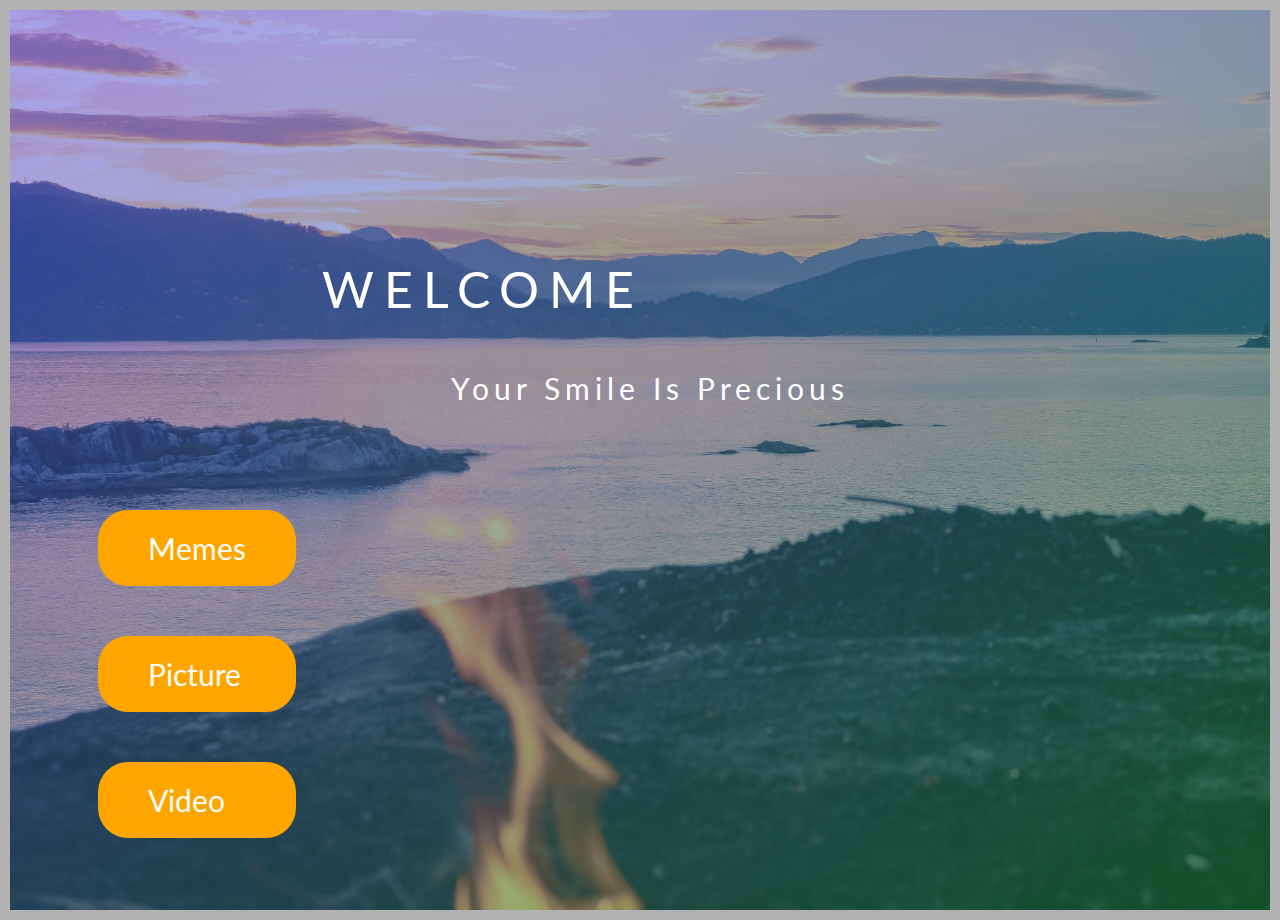
<file: index.html>
<!DOCTYPE html>
  <html lang="en" dir="ltr">
  <head>
    <meta charset="utf-8">
 <link href="https://fonts.googleapis.com/css2?family=Lato:wght@100;300;400&display=swap" rel="stylesheet">
        <link rel="stylesheet" href="css/index.css">
    <title>Amit_4511</title>
  </head>
  <body>
    <header class="header-main">
        <h1 class="main-head">Welcome</h1>
        <h2 class="sub-head">Your smile is precious</h2>


        <div class="main-link">
          <span class="link-1"><a class="btn btn-orange" href="memes.html">Memes</a></span>
          <span class="link-2">  <a class="btn btn-orange" href="page.html">Picture</a></span>
            <span class="link-3">  <a class="btn btn-orange" href="video.html">Video</a></span>
        </div>


    <header/>

    <nav>
       <div class="main-link">

       </div>
     </nav>

    </body>
    </html>
</file>
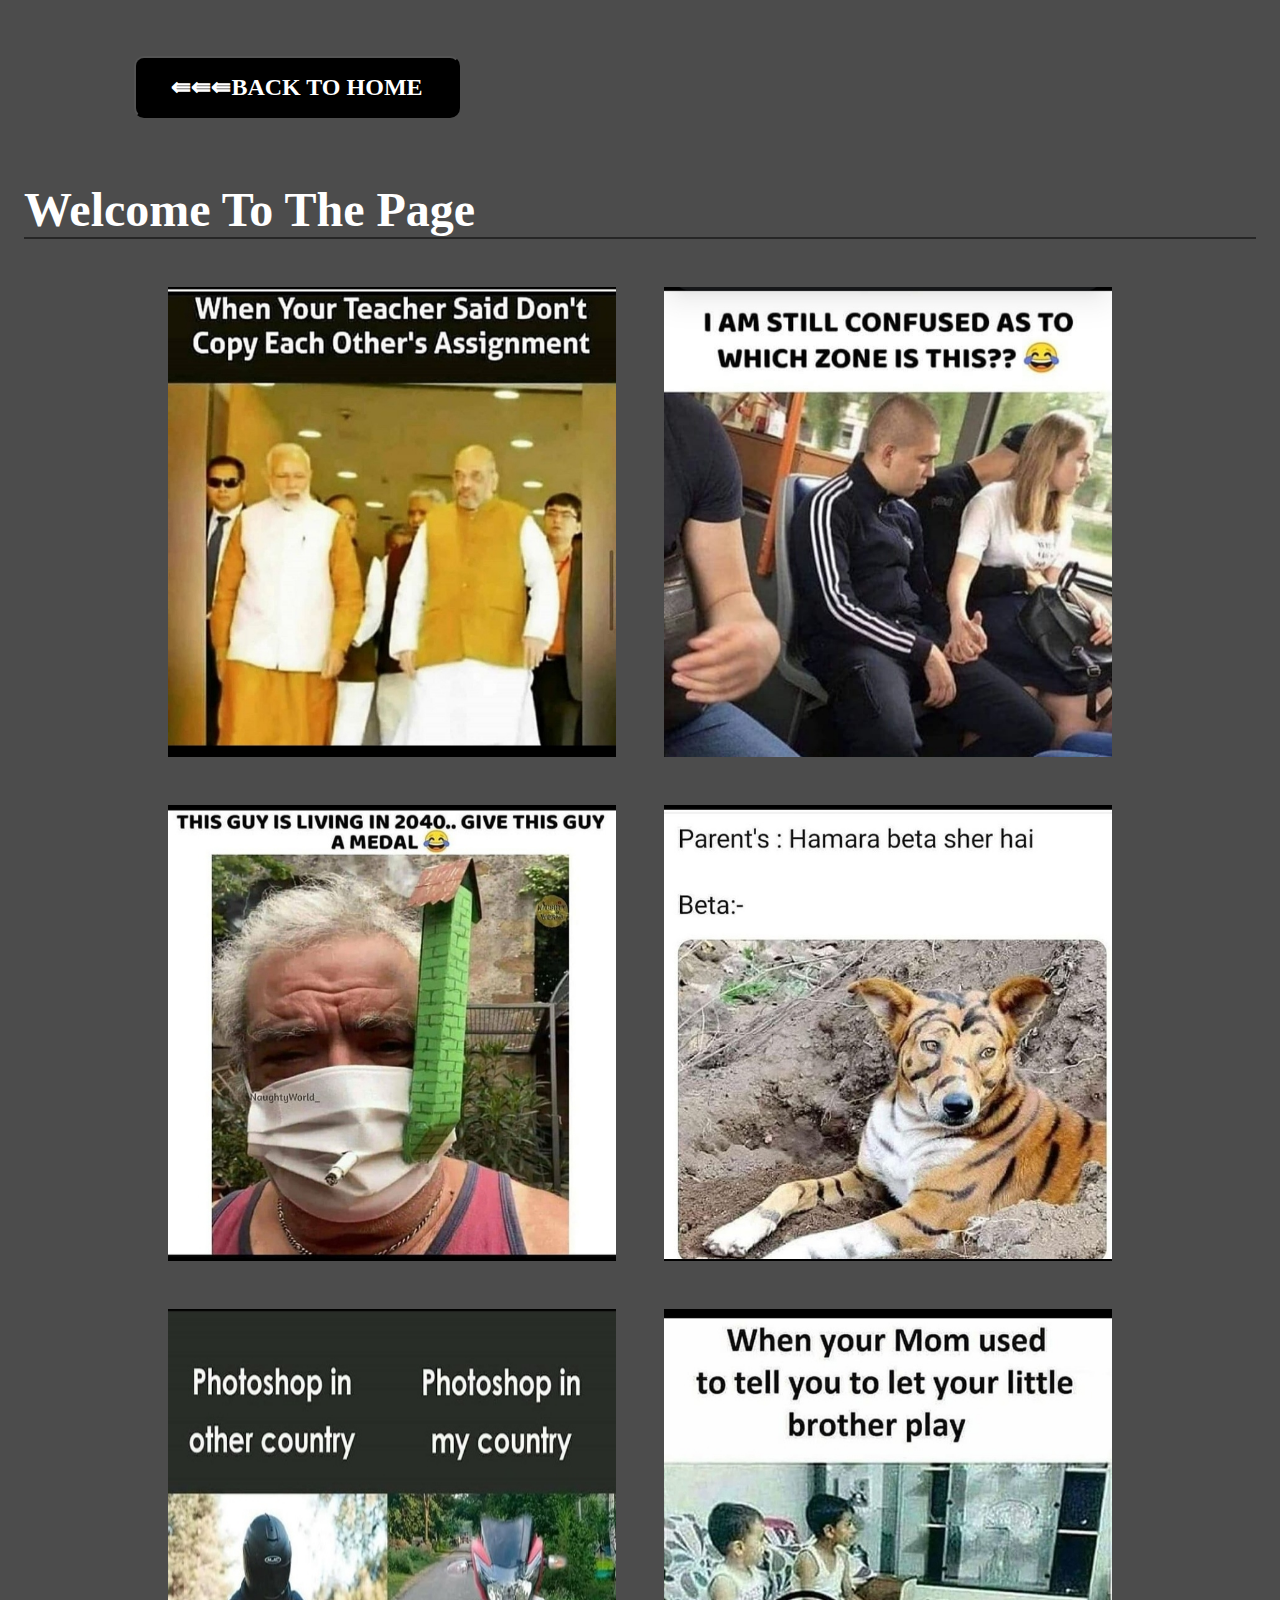
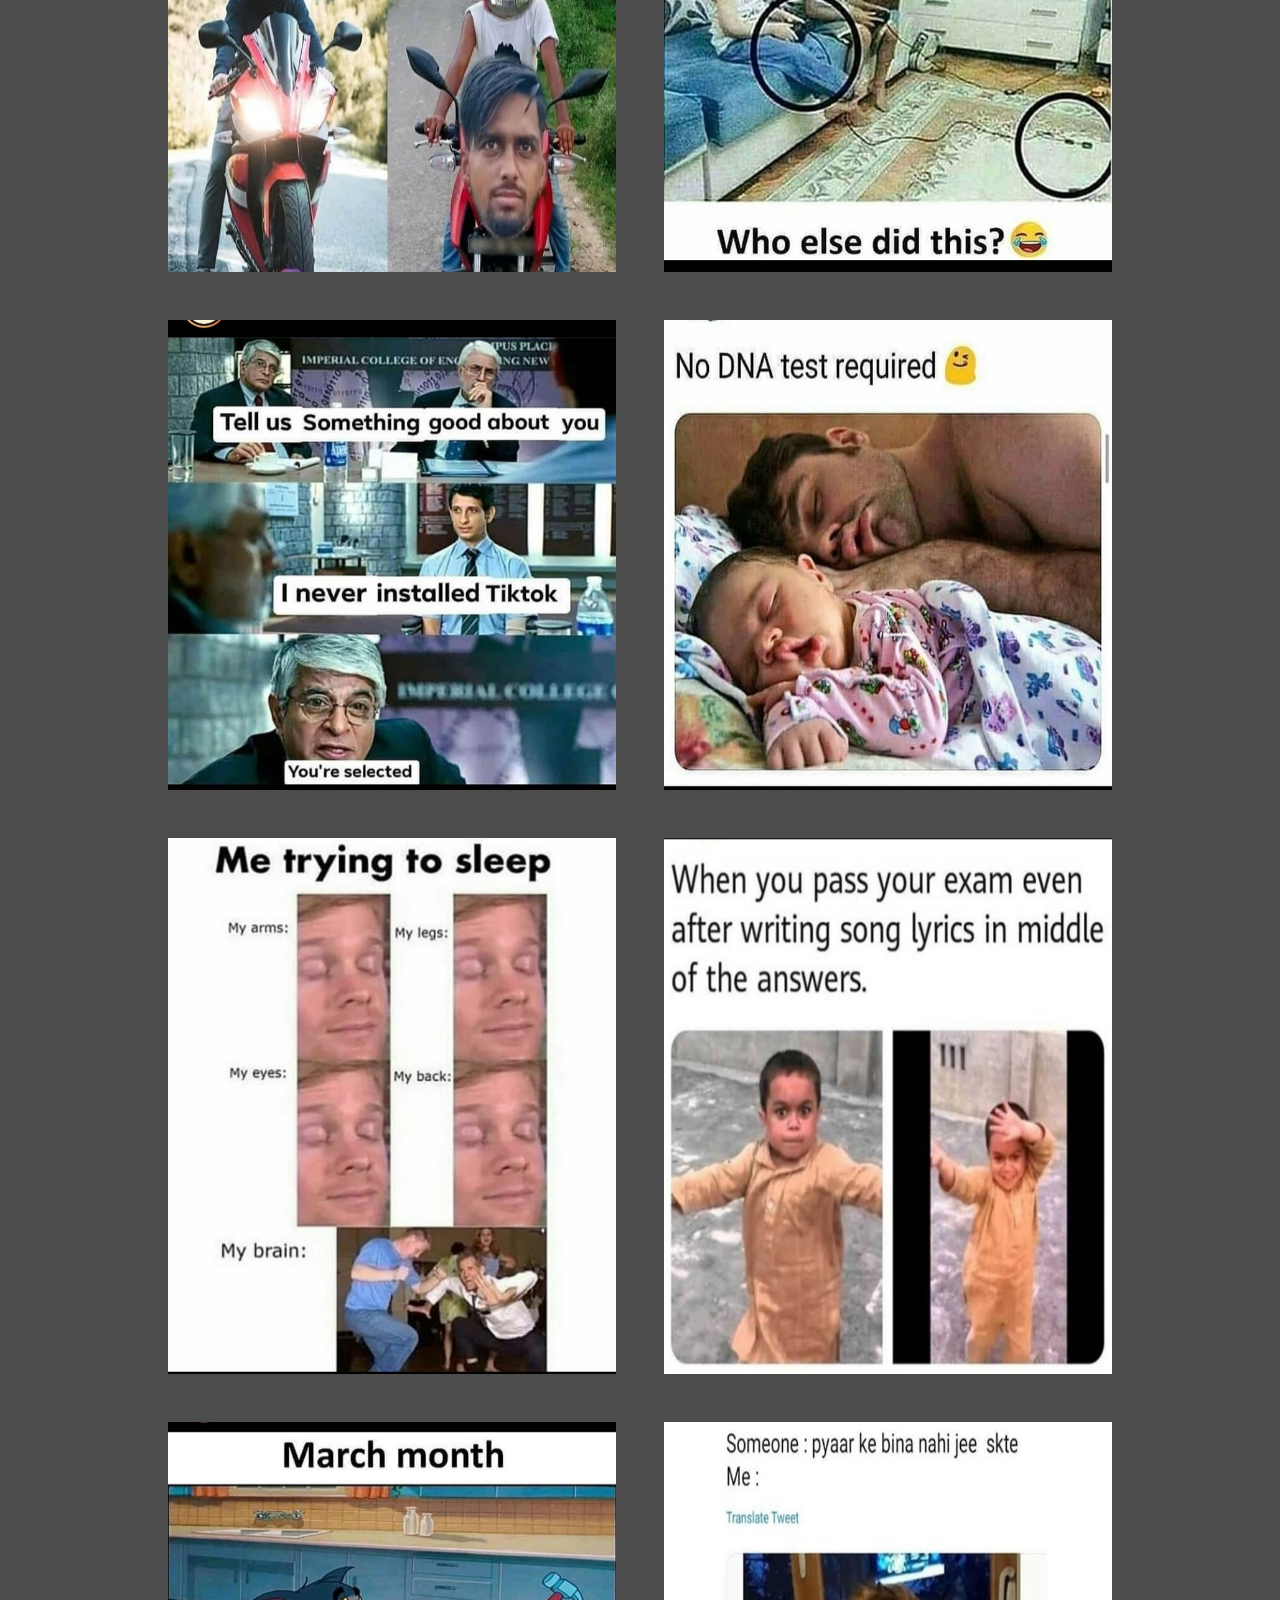
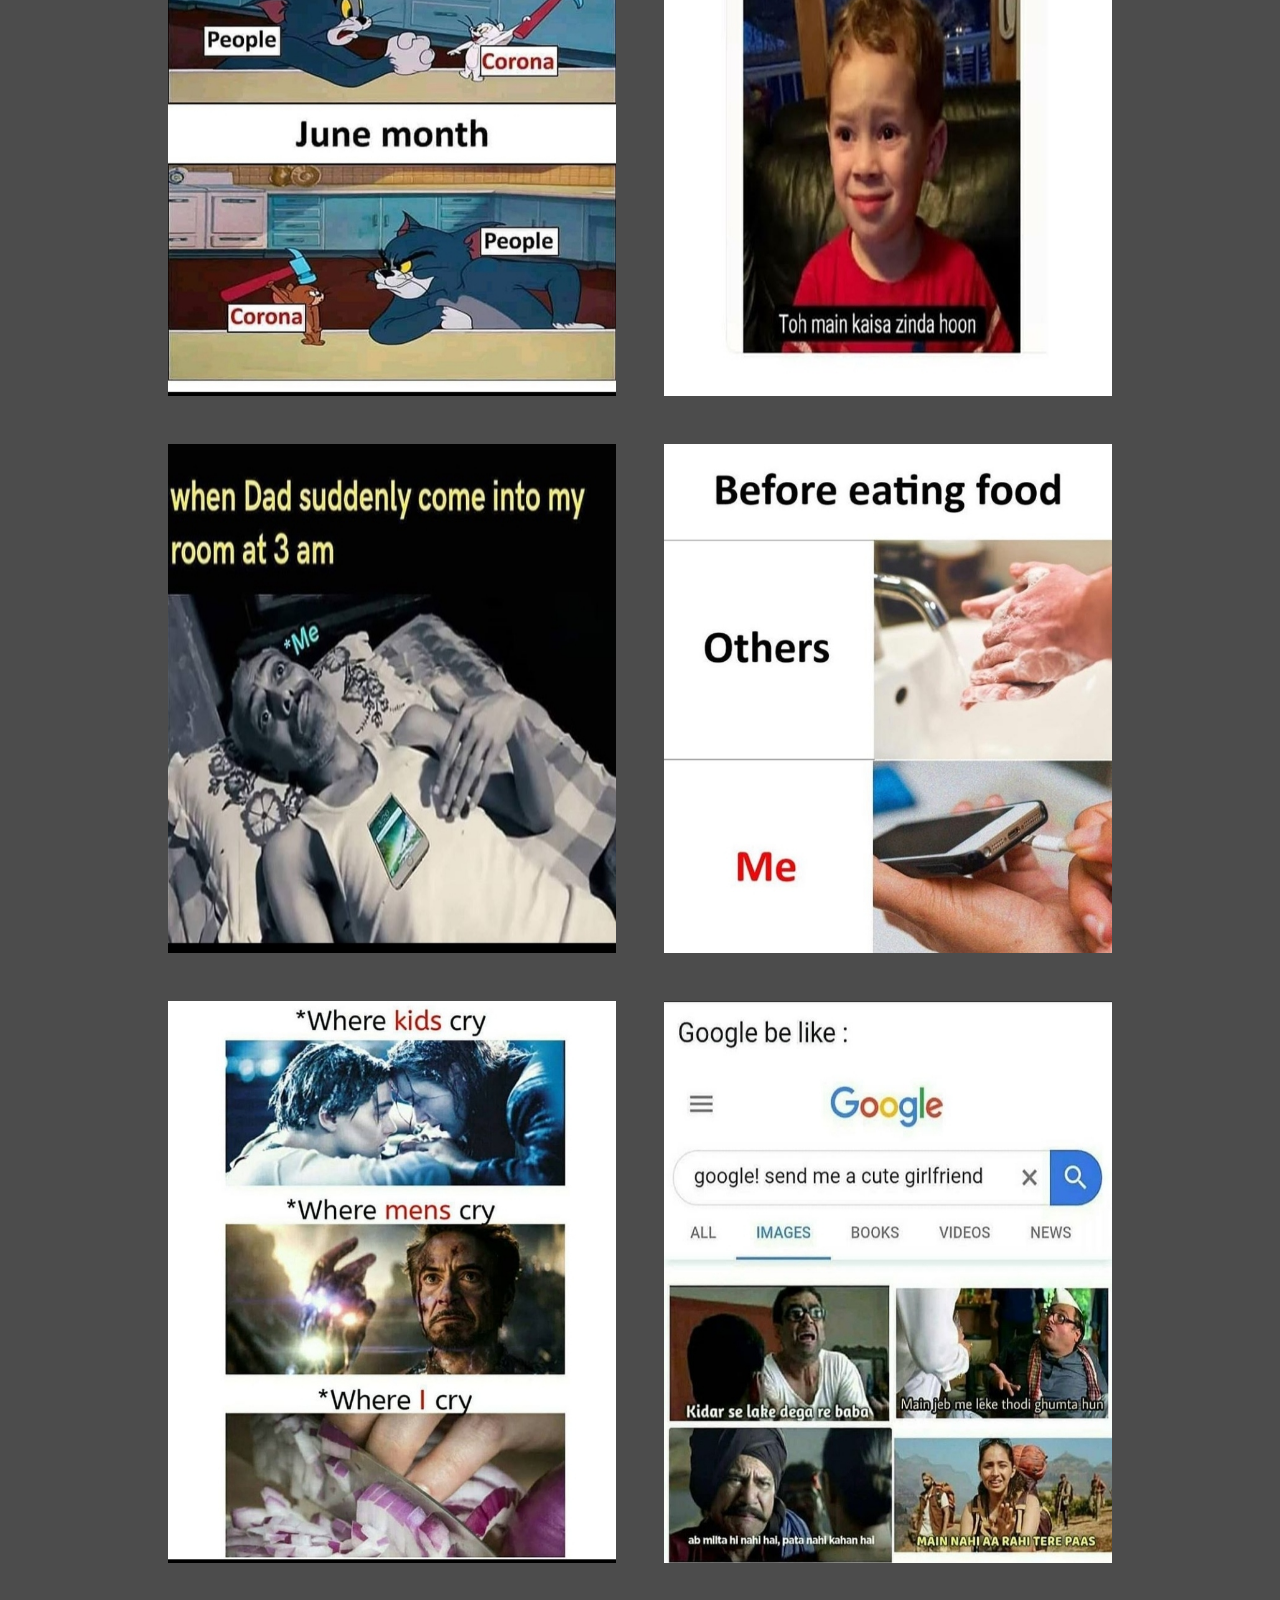
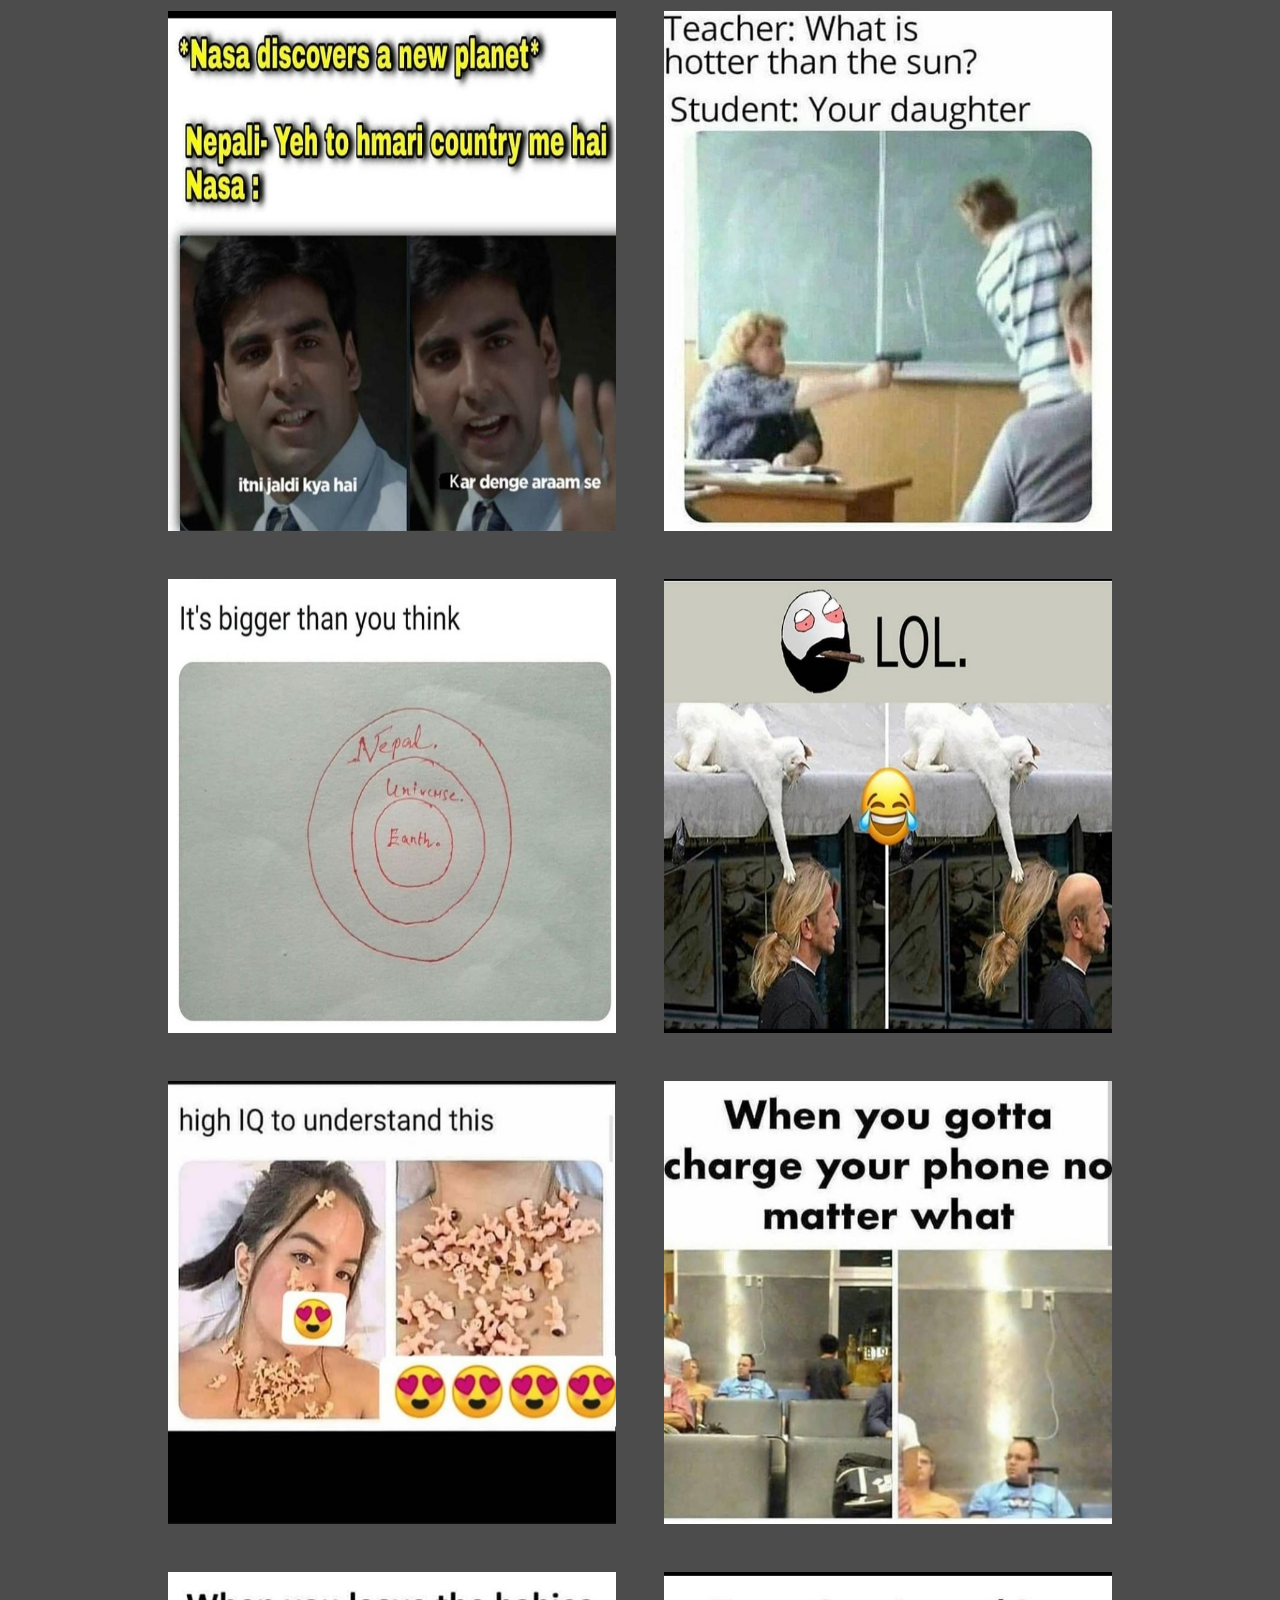
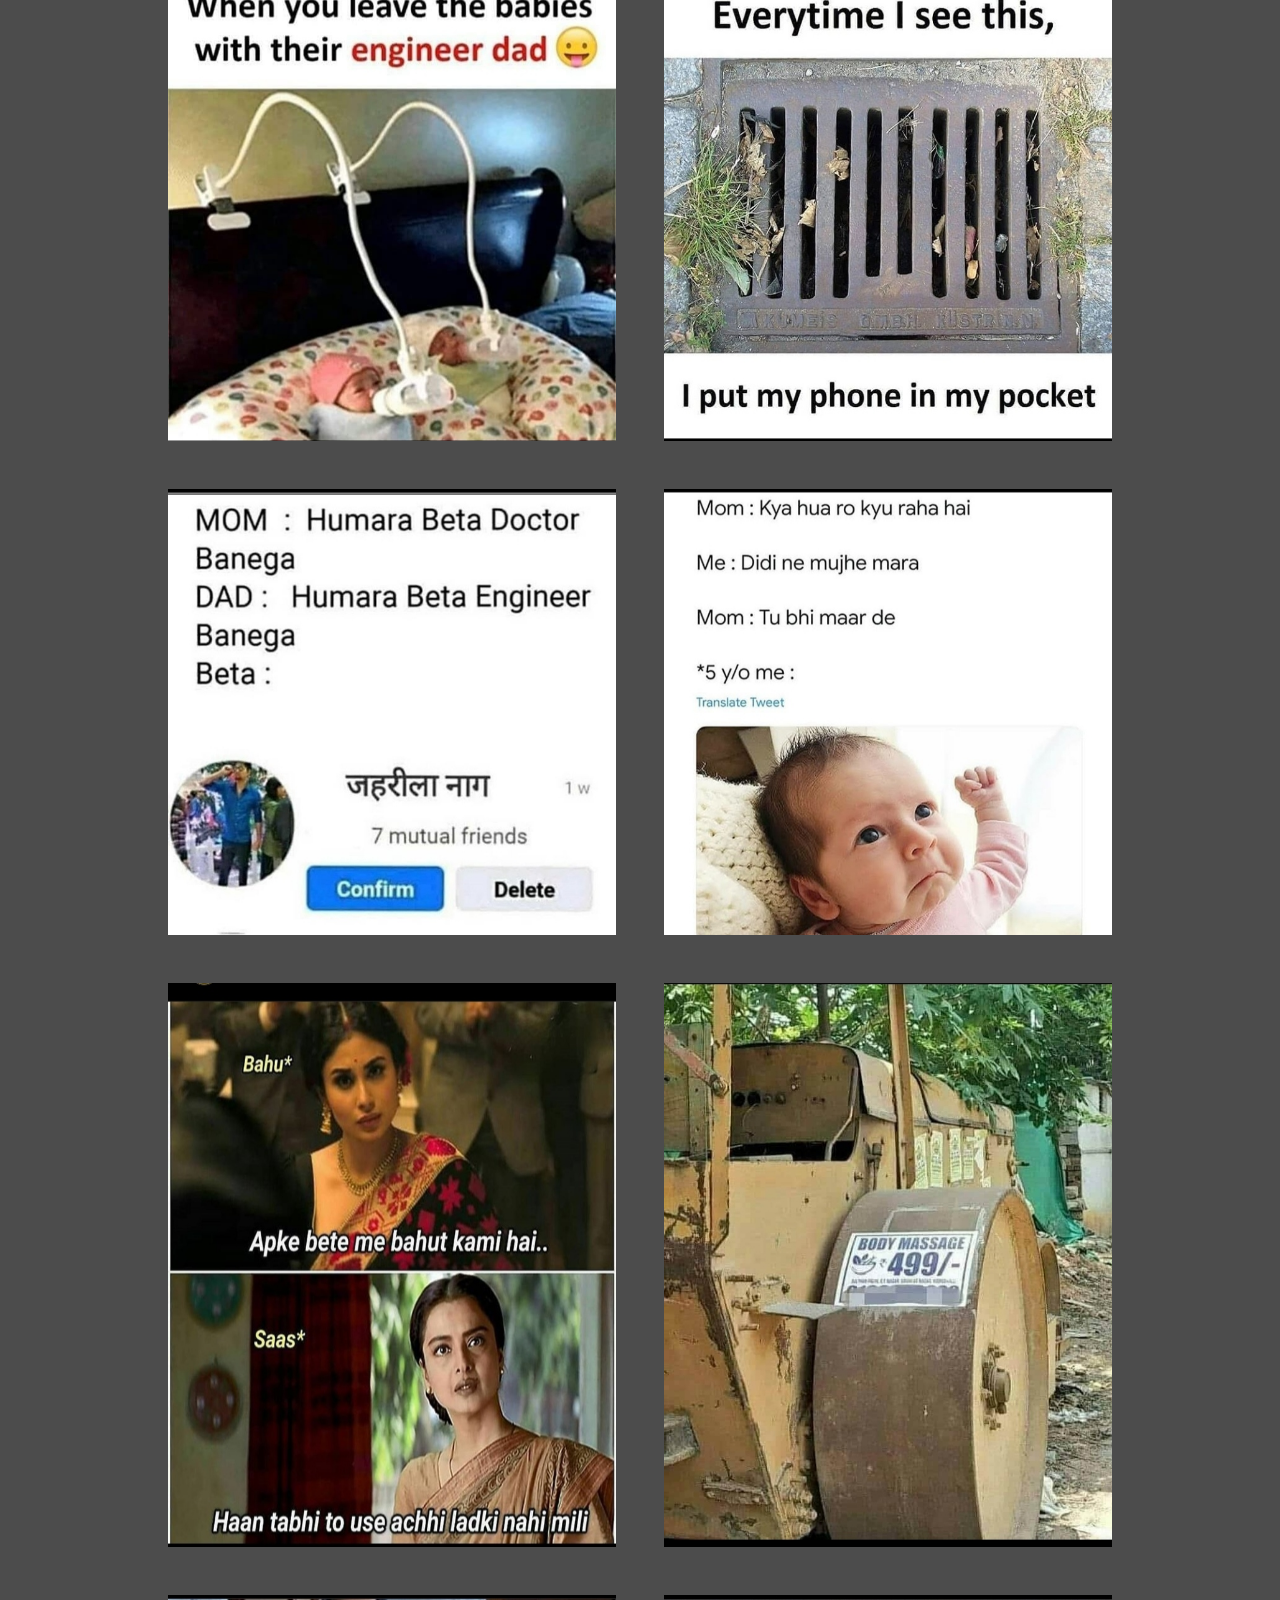
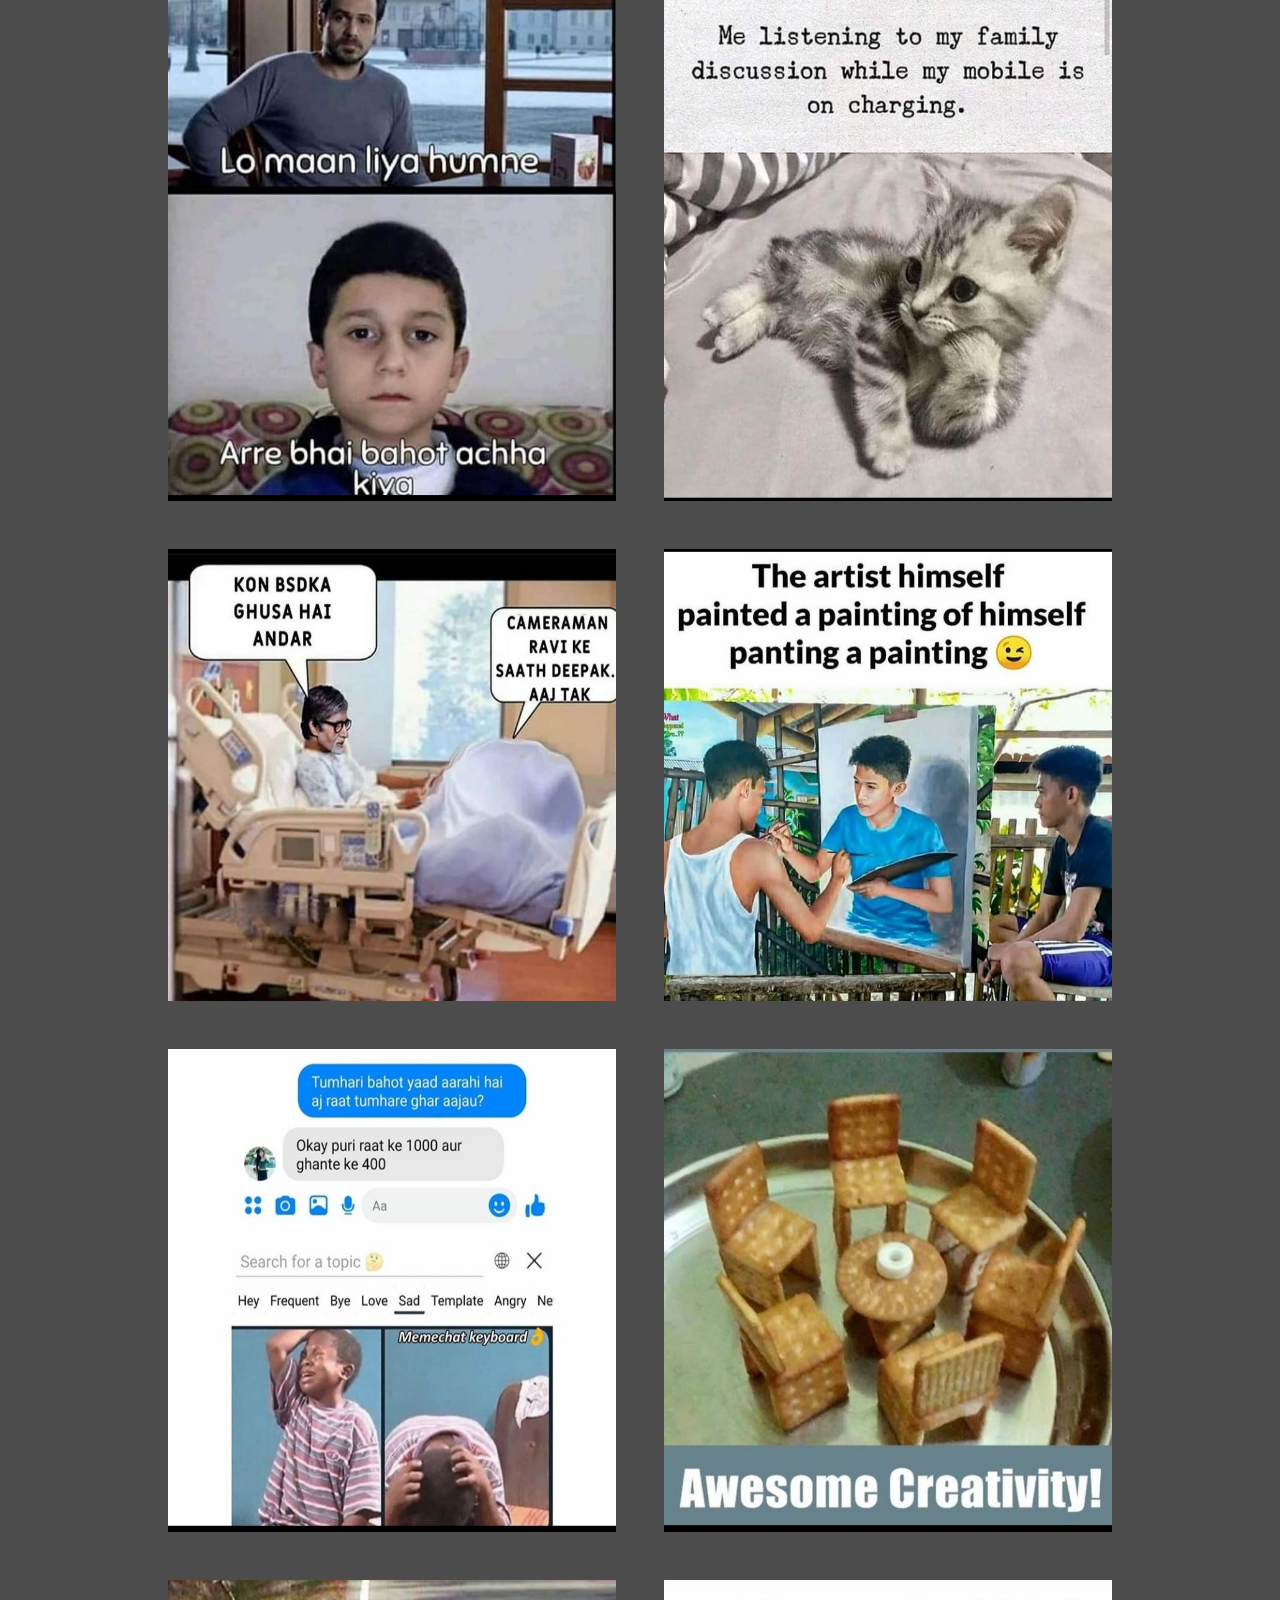
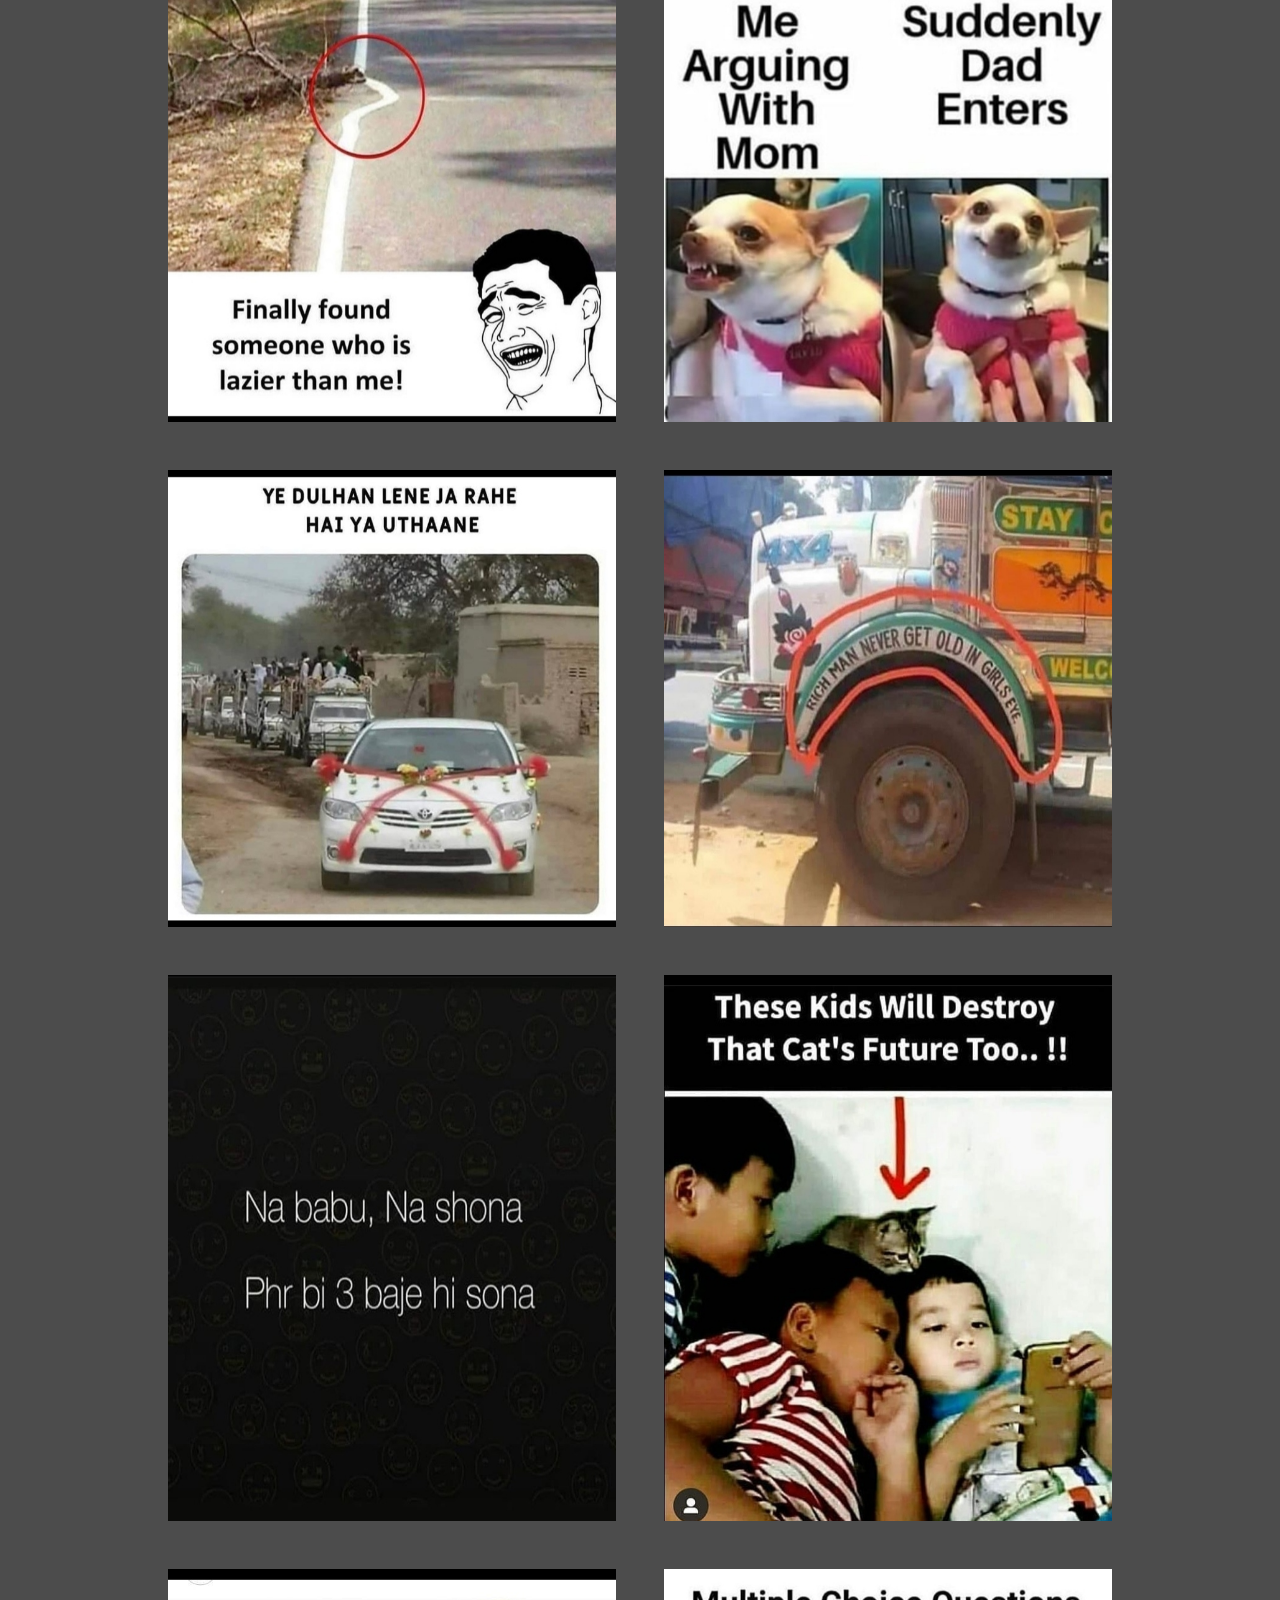
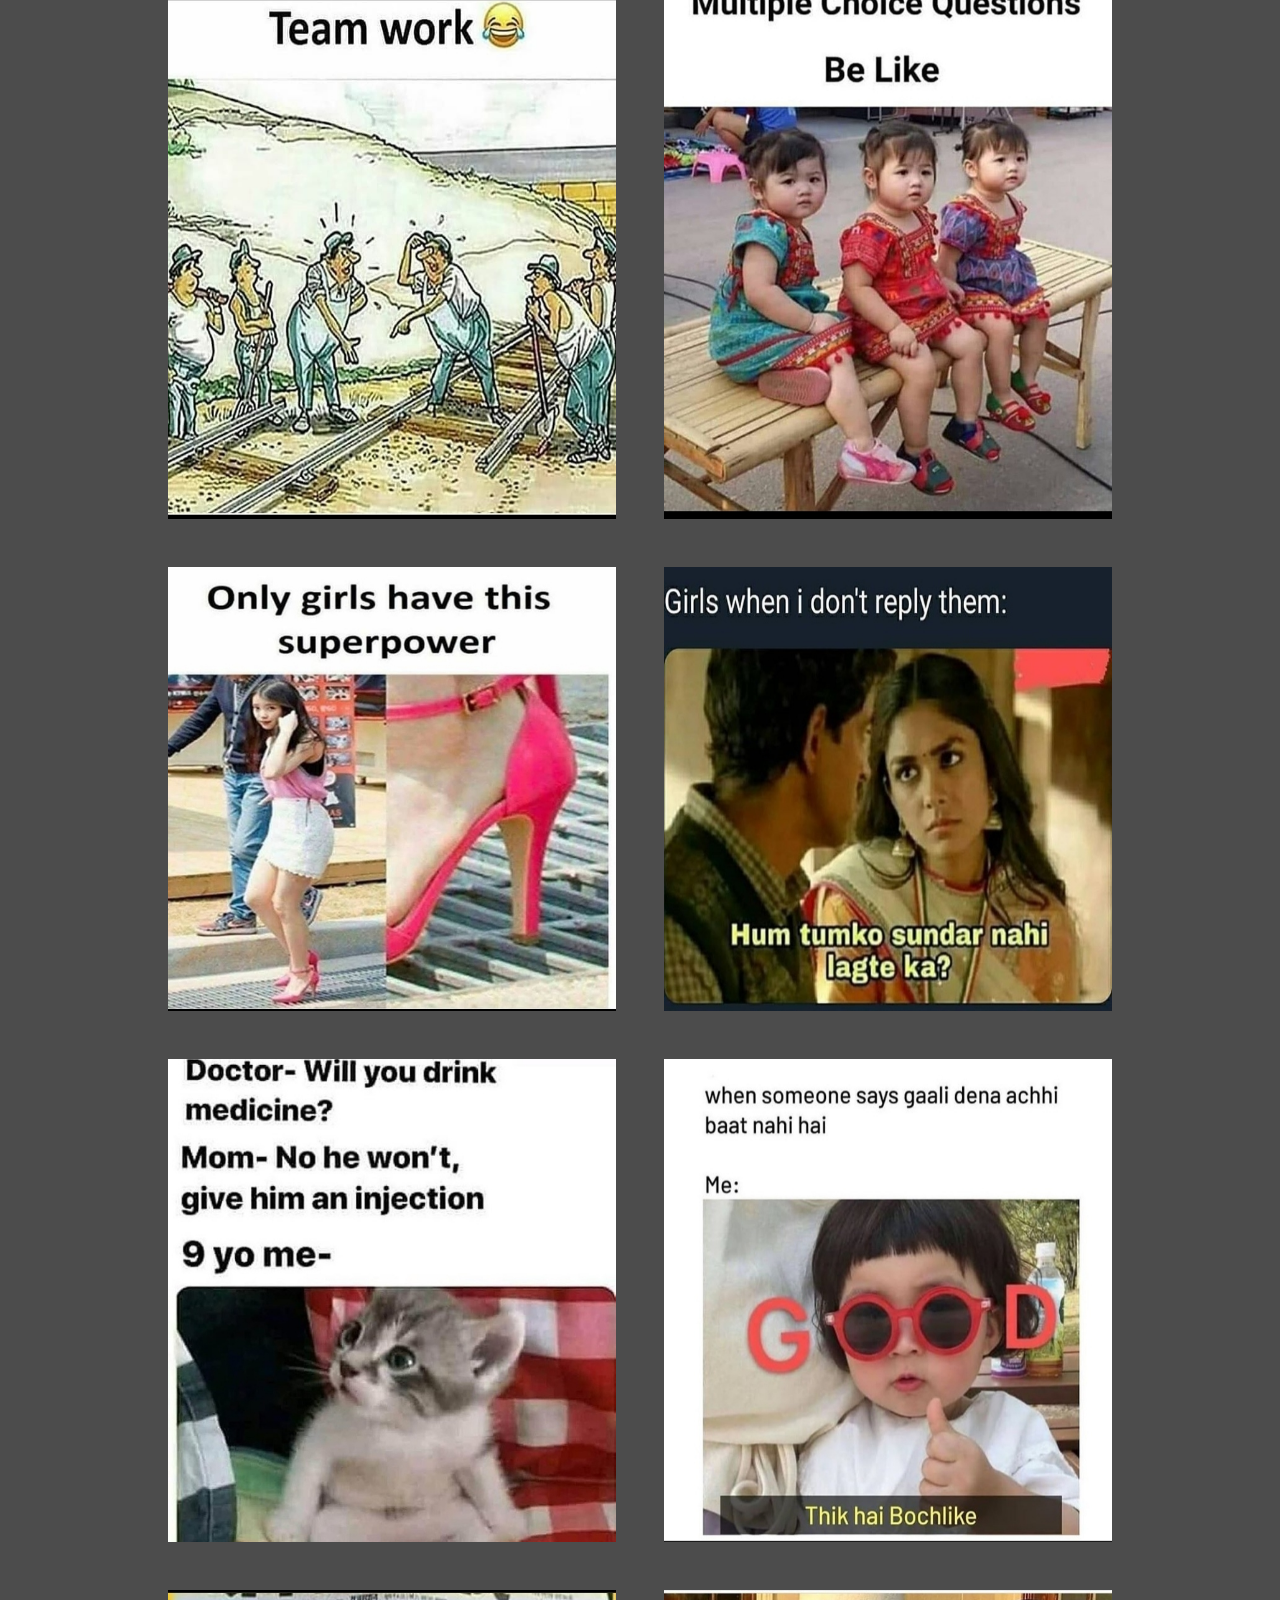
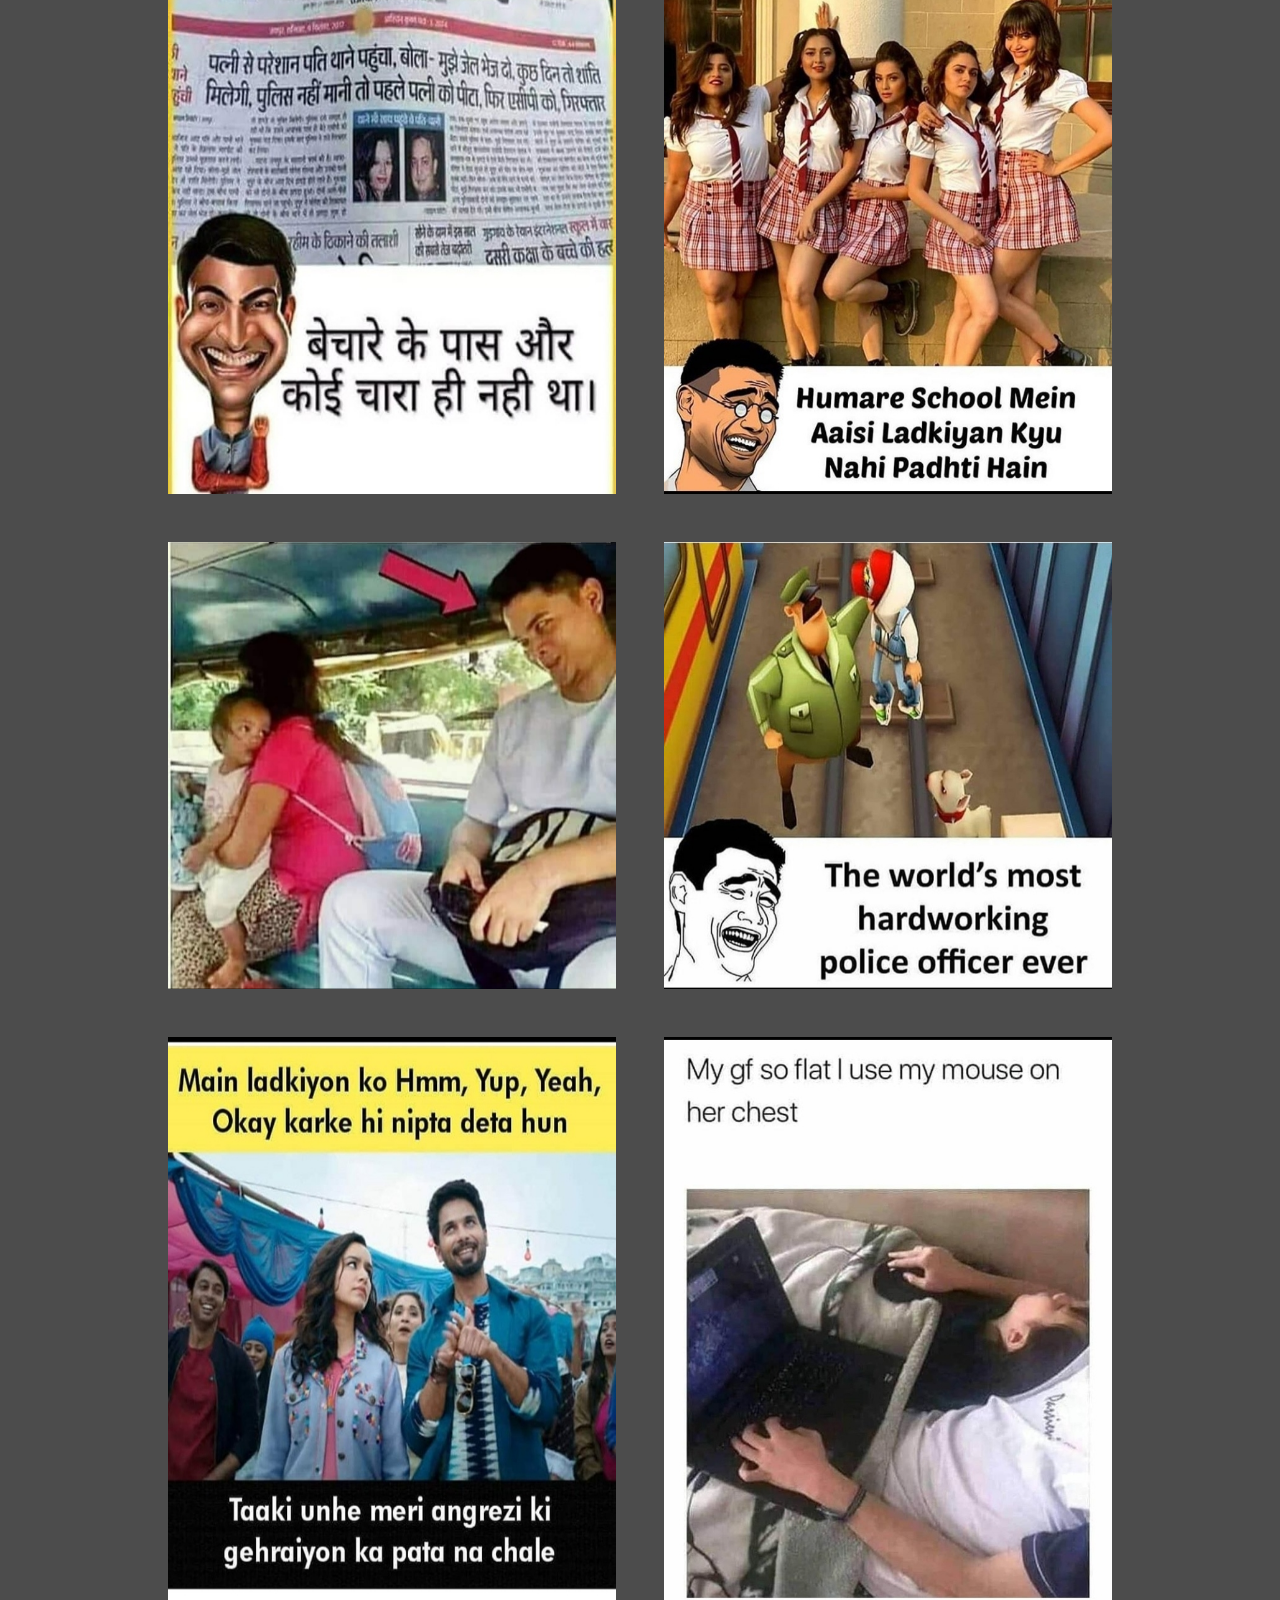
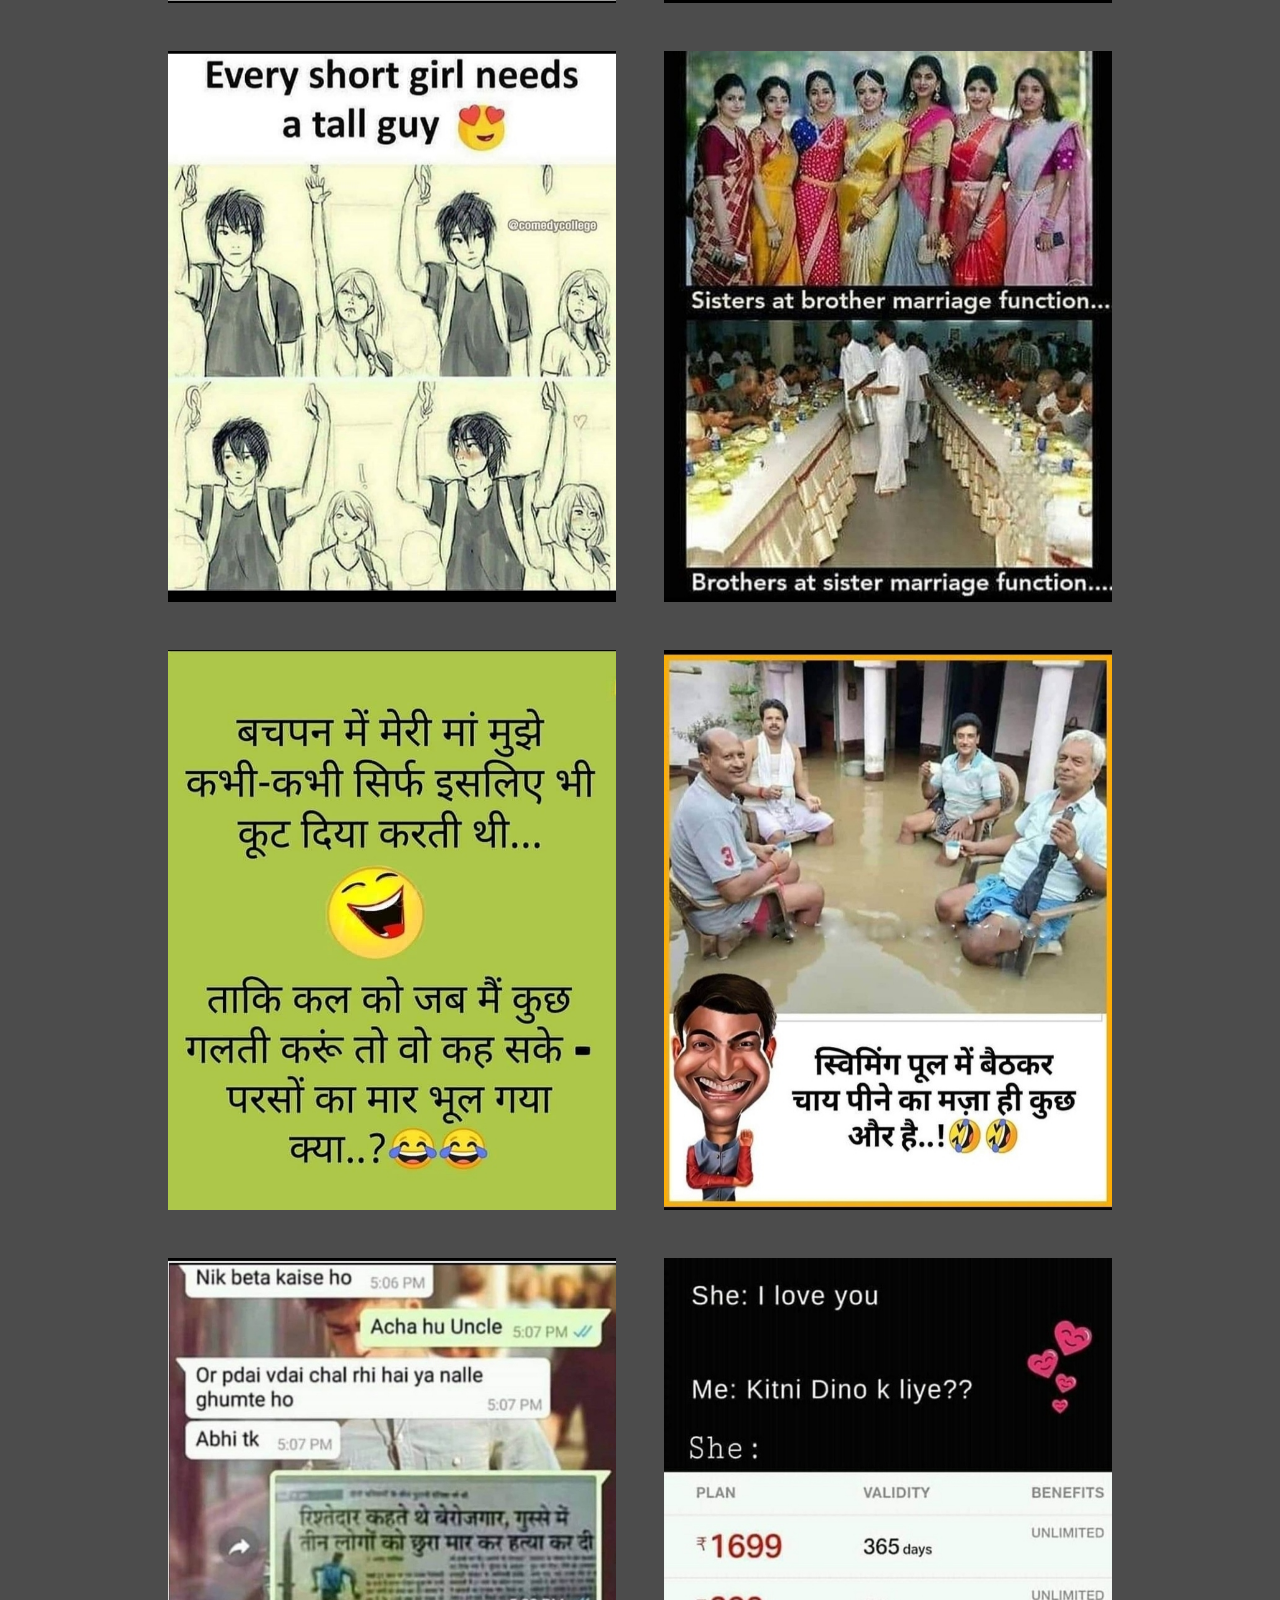
<file: memes.html>
<!DOCTYPE html>
  <html lang="en" dir="ltr">
    <head>
      <meta charset="utf-8">

  <!-- <meta name="viewport" content="width=device-width, initial-scale=1.0"> -->

  <link href="https://fonts.googleapis.com/css2?family=Lato:wght@100;300;400&display=swap" rel="stylesheet">


       <link rel="stylesheet" href="css/memes.css">

      <title>Memes</title>
    </head>
    <body>
      <nav>

        <button type="button" name="button" class="nav-main"><a href="index.html">⇚⇚⇚Back to Home</a></button>
        <!-- <button type="button" name="button" class="nav-main"><a href="bestwords.html">best words⇛⇛⇛</a></button> -->


      </nav>
      <header>
        <div class="memes-main">
          <h1>Welcome To The Page</h1>
        </div>
      </header>
     <picture >
       <div class="memes-img">

       <img src="memes/meme0.jpg" alt="memes">
       <img src="memes/meme1.jpg" alt="memes">
       <img src="memes/meme2.jpg" alt="memes">
       <img src="memes/meme3.jpg" alt="memes">
       <img src="memes/meme4.jpg" alt="memes">
       <img src="memes/meme5.jpg" alt="memes">
       <img src="memes/meme6.jpg" alt="memes">
       <img src="memes/meme7.jpg" alt="memes">
       <img src="memes/meme8.jpg" alt="memes">
       <img src="memes/meme9.jpg" alt="memes">
       <img src="memes/meme10.jpg" alt="memes">
       <img src="memes/meme11.jpg" alt="memes">
       <img src="memes/meme12.jpg" alt="memes">
       <img src="memes/meme13.jpg" alt="memes">
       <img src="memes/meme14.jpg" alt="memes">
       <img src="memes/meme15.jpg" alt="memes">
       <img src="memes/meme16.jpg" alt="memes">
       <img src="memes/meme17.jpg" alt="memes">
       <img src="memes/meme18.jpg" alt="memes">
       <img src="memes/meme19.jpg" alt="memes">
       <img src="memes/meme20.jpg" alt="memes">
       <img src="memes/meme21.jpg" alt="memes">
       <img src="memes/meme22.jpg" alt="memes">
       <img src="memes/meme23.jpg" alt="memes">
       <img src="memes/meme24.jpg" alt="memes">
       <img src="memes/meme25.jpg" alt="memes">
       <img src="memes/meme26.jpg" alt="memes">
       <img src="memes/meme27.jpg" alt="memes">
       <img src="memes/meme28.jpg" alt="memes">
       <img src="memes/meme29.jpg" alt="memes">
       <img src="memes/meme30.jpg" alt="memes">
       <img src="memes/meme31.jpg" alt="memes">
       <img src="memes/meme32.jpg" alt="memes">
       <img src="memes/meme33.jpg" alt="memes">
       <img src="memes/meme34.jpg" alt="memes">
       <img src="memes/meme35.jpg" alt="memes">
       <img src="memes/meme36.jpg" alt="memes">
       <img src="memes/meme37.jpg" alt="memes">
       <img src="memes/meme38.jpg" alt="memes">
       <img src="memes/meme39.jpg" alt="memes">
       <img src="memes/meme40.jpg" alt="memes">
       <img src="memes/meme41.jpg" alt="memes">
       <img src="memes/meme42.jpg" alt="memes">
       <img src="memes/meme43.jpg" alt="memes">
       <img src="memes/meme44.jpg" alt="memes">
       <img src="memes/meme45.jpg" alt="memes">
       <img src="memes/meme46.jpg" alt="memes">
       <img src="memes/meme47.jpg" alt="memes">
       <img src="memes/meme48.jpg" alt="memes">
       <img src="memes/meme49.jpg" alt="memes">
       <img src="memes/meme50.jpg" alt="memes">
       <img src="memes/meme51.jpg" alt="memes">
       <img src="memes/meme52.jpg" alt="memes">
       <img src="memes/meme53.jpg" alt="memes">
       <img src="memes/meme54.jpg" alt="memes">
       <img src="memes/meme55.jpg" alt="memes">
       <img src="memes/meme56.jpg" alt="memes">
       <img src="memes/meme57.jpg" alt="memes">
       <img src="memes/meme58.jpg" alt="memes">
       <img src="memes/meme59.jpg" alt="memes">
       <img src="memes/meme60.jpg" alt="memes">
       <img src="memes/meme61.jpg" alt="memes">
       <img src="memes/meme62.jpg" alt="memes">
       <img src="memes/meme63.jpg" alt="memes">
       <img src="memes/meme64.jpg" alt="memes">
       <img src="memes/meme65.jpg" alt="memes">
       <img src="memes/meme66.jpg" alt="memes">
       <img src="memes/meme67.jpg" alt="memes">
       <img src="memes/meme68.jpg" alt="memes">
       <img src="memes/meme69.jpg" alt="memes">
       <img src="memes/meme70.jpg" alt="memes">
       <img src="memes/meme71.jpg" alt="memes">
       <img src="memes/meme72.jpg" alt="memes">
       <img src="memes/meme73.jpg" alt="memes">
       <img src="memes/meme74.jpg" alt="memes">
       <img src="memes/meme75.jpg" alt="memes">
       <img src="memes/meme76.jpg" alt="memes">
       <img src="memes/meme77.jpg" alt="memes">
       <img src="memes/meme78.jpg" alt="memes">
       <img src="memes/meme79.jpg" alt="memes">
       <img src="memes/meme80.jpg" alt="memes">
       <img src="memes/meme81.jpg" alt="memes">
       <img src="memes/meme82.jpg" alt="memes">
       <img src="memes/meme83.jpg" alt="memes">
       <img src="memes/meme84.jpg" alt="memes">
       <img src="memes/meme85.jpg" alt="memes">
  </div>
     </picture>
    </body>
  </html>
</file>
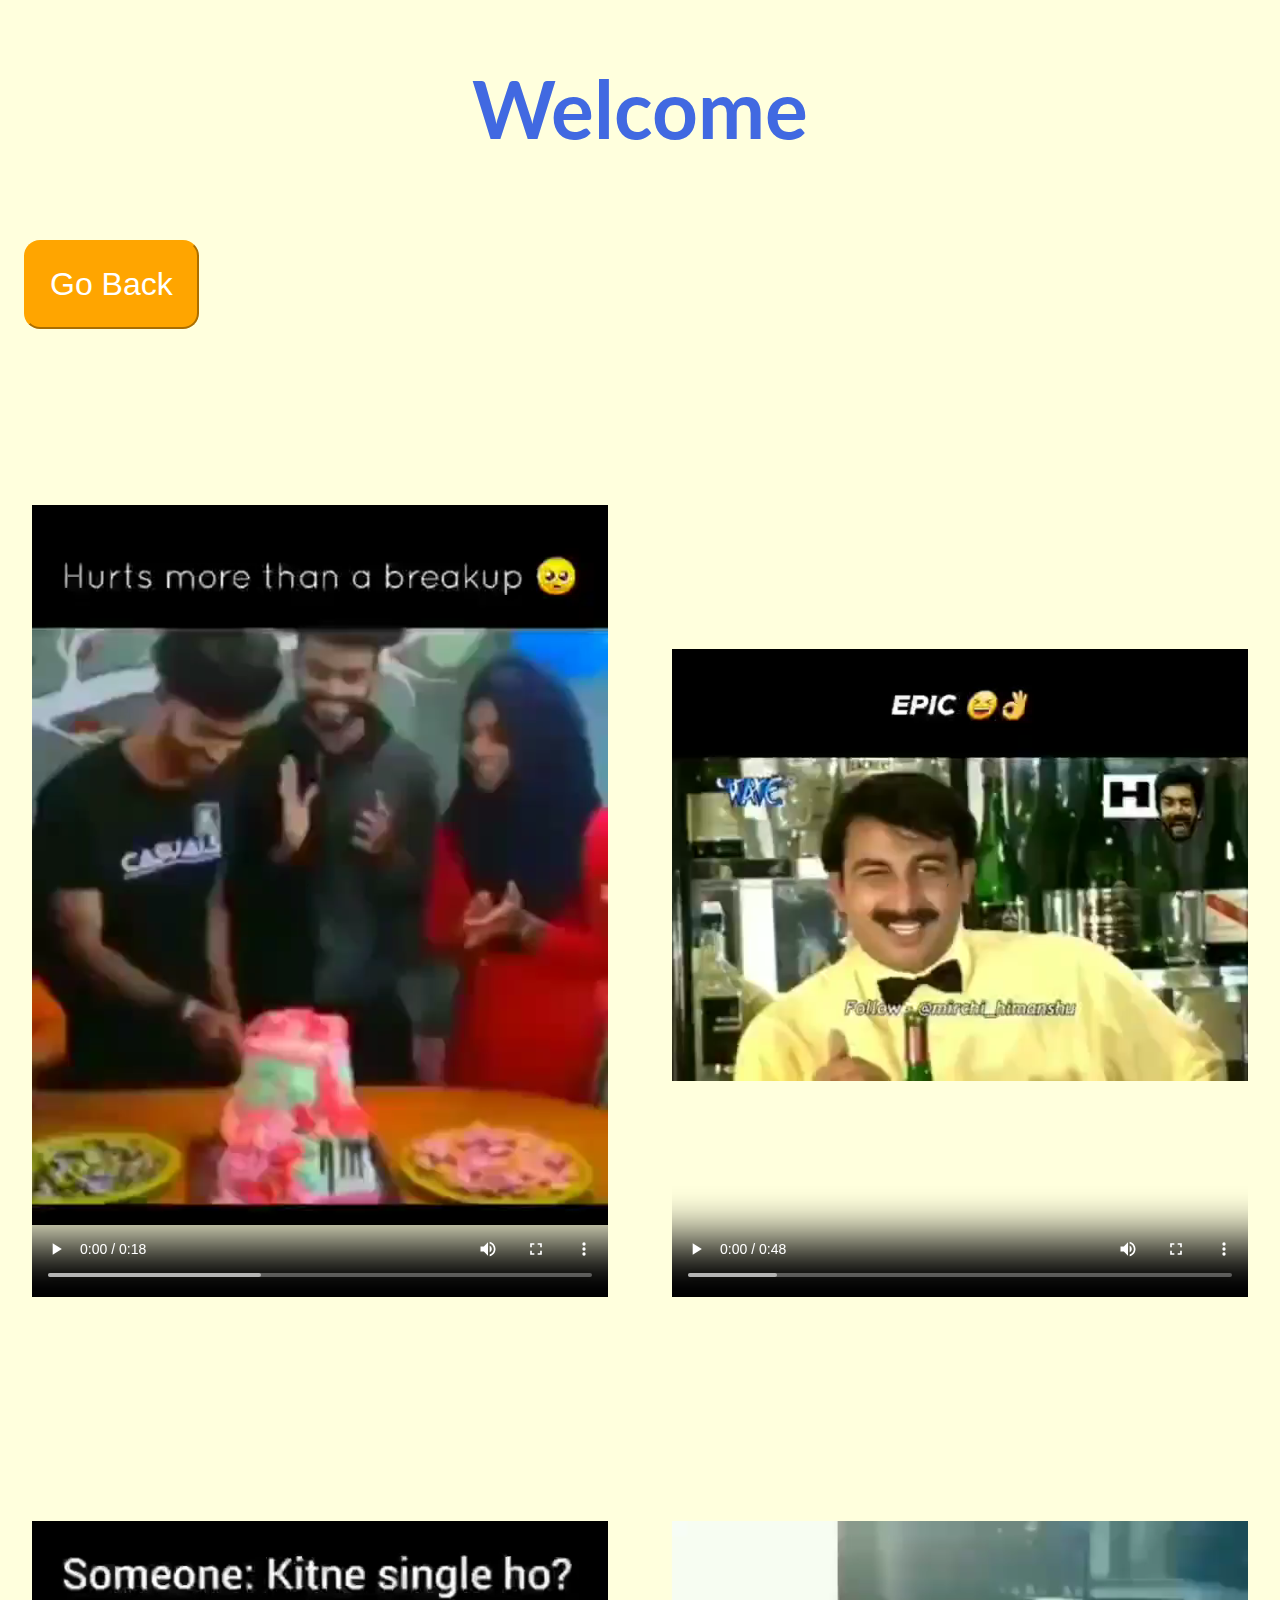
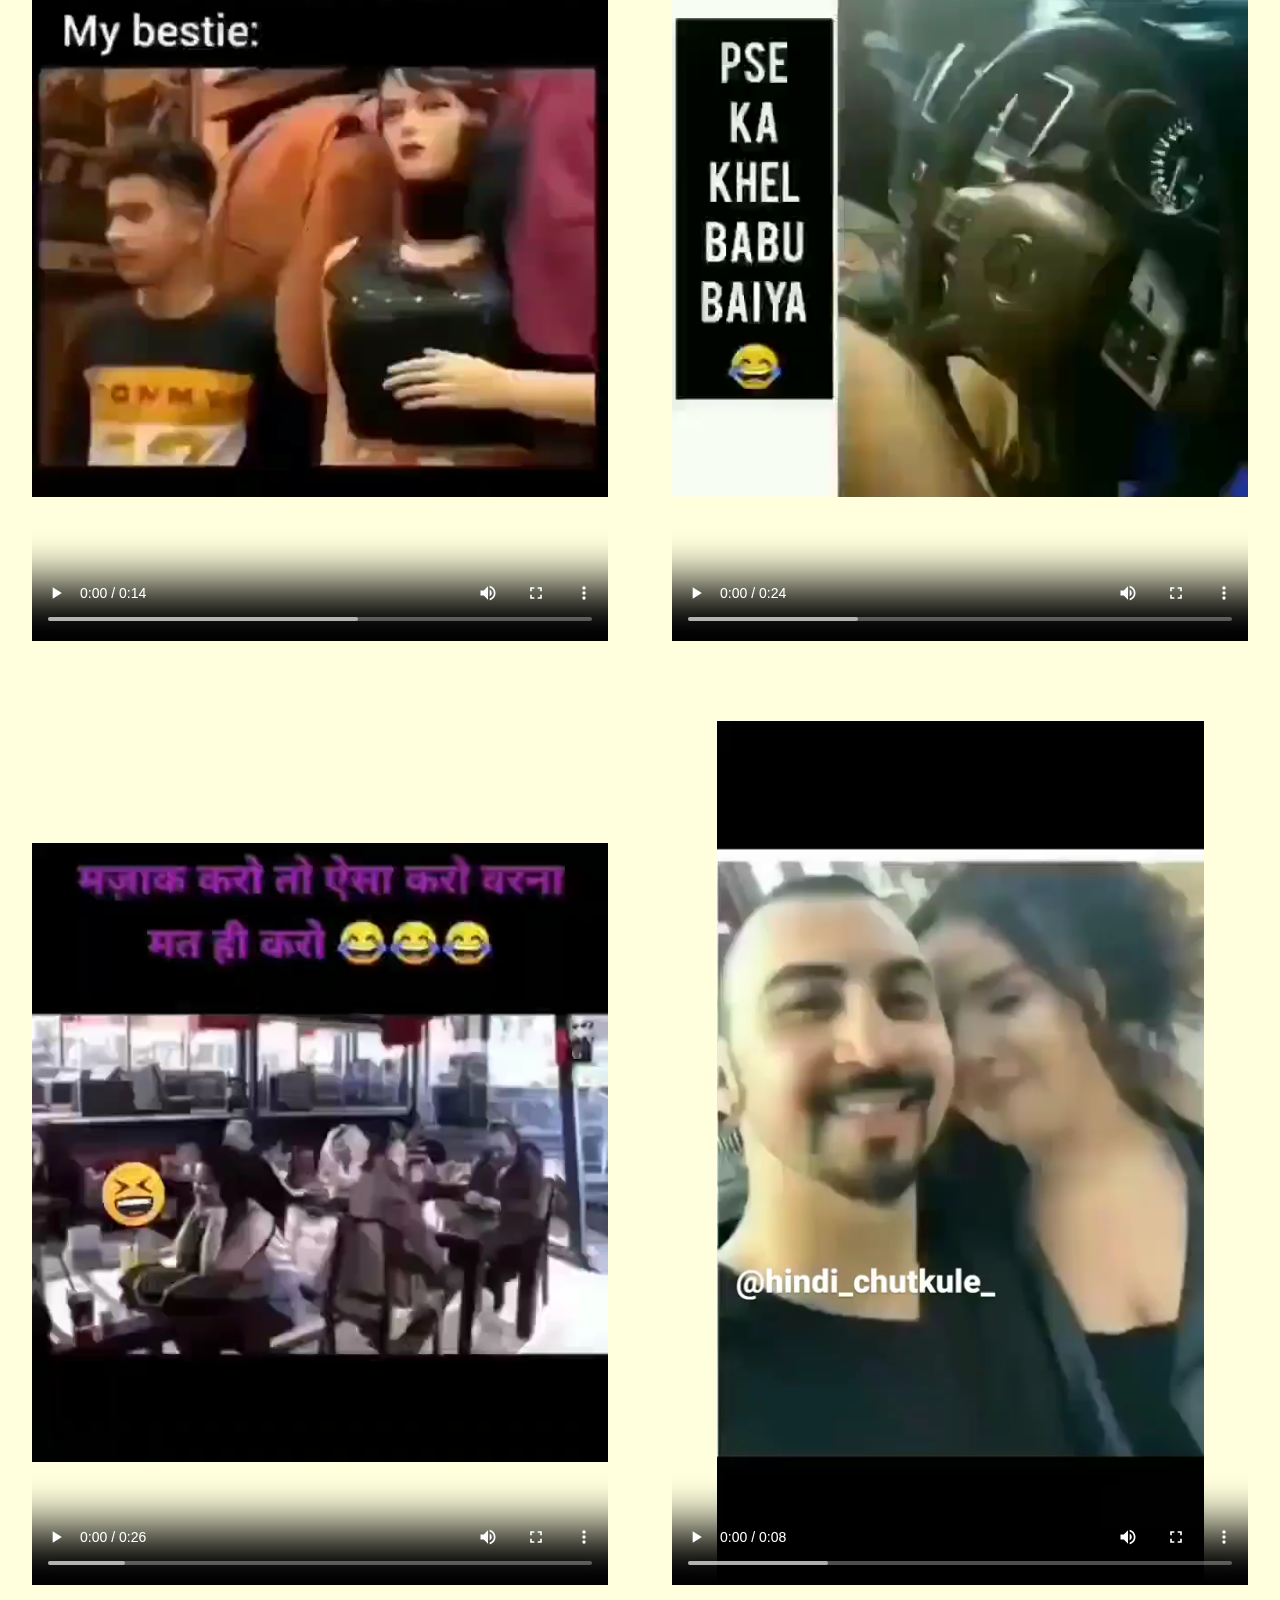
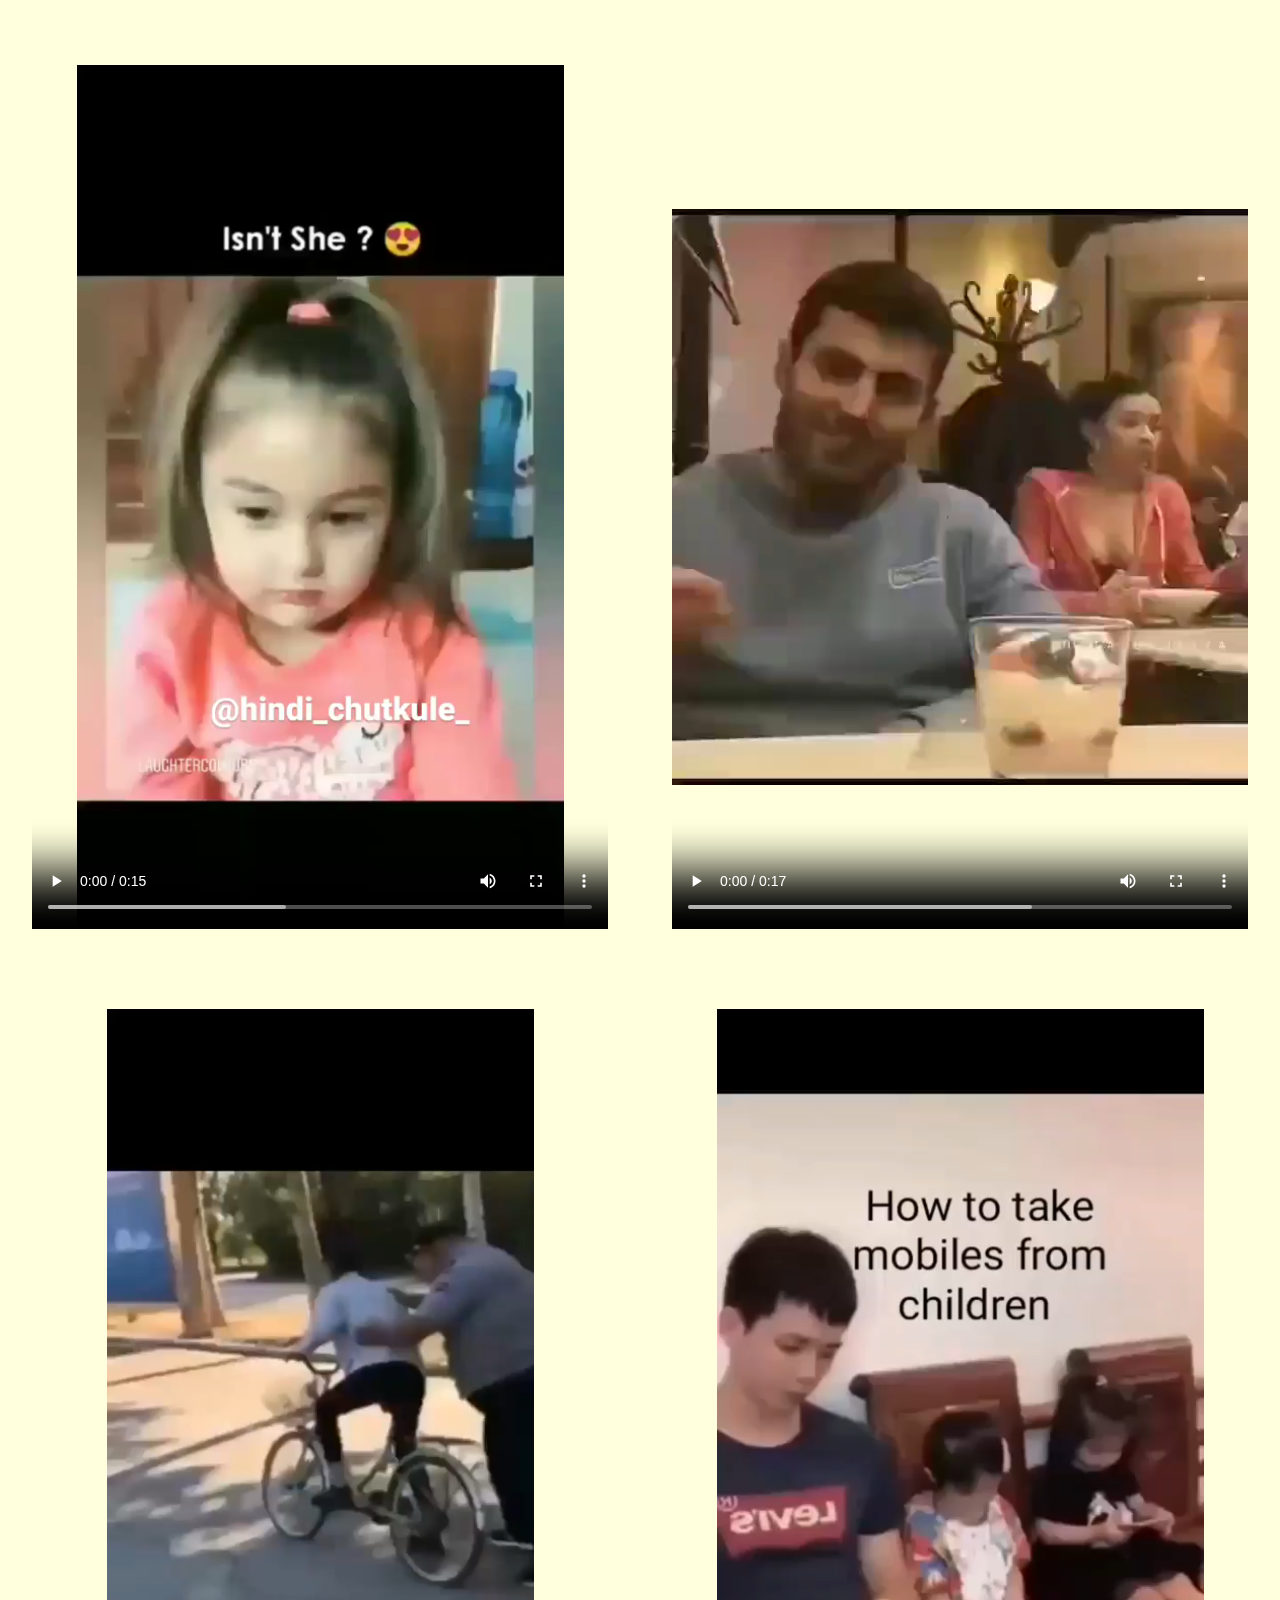
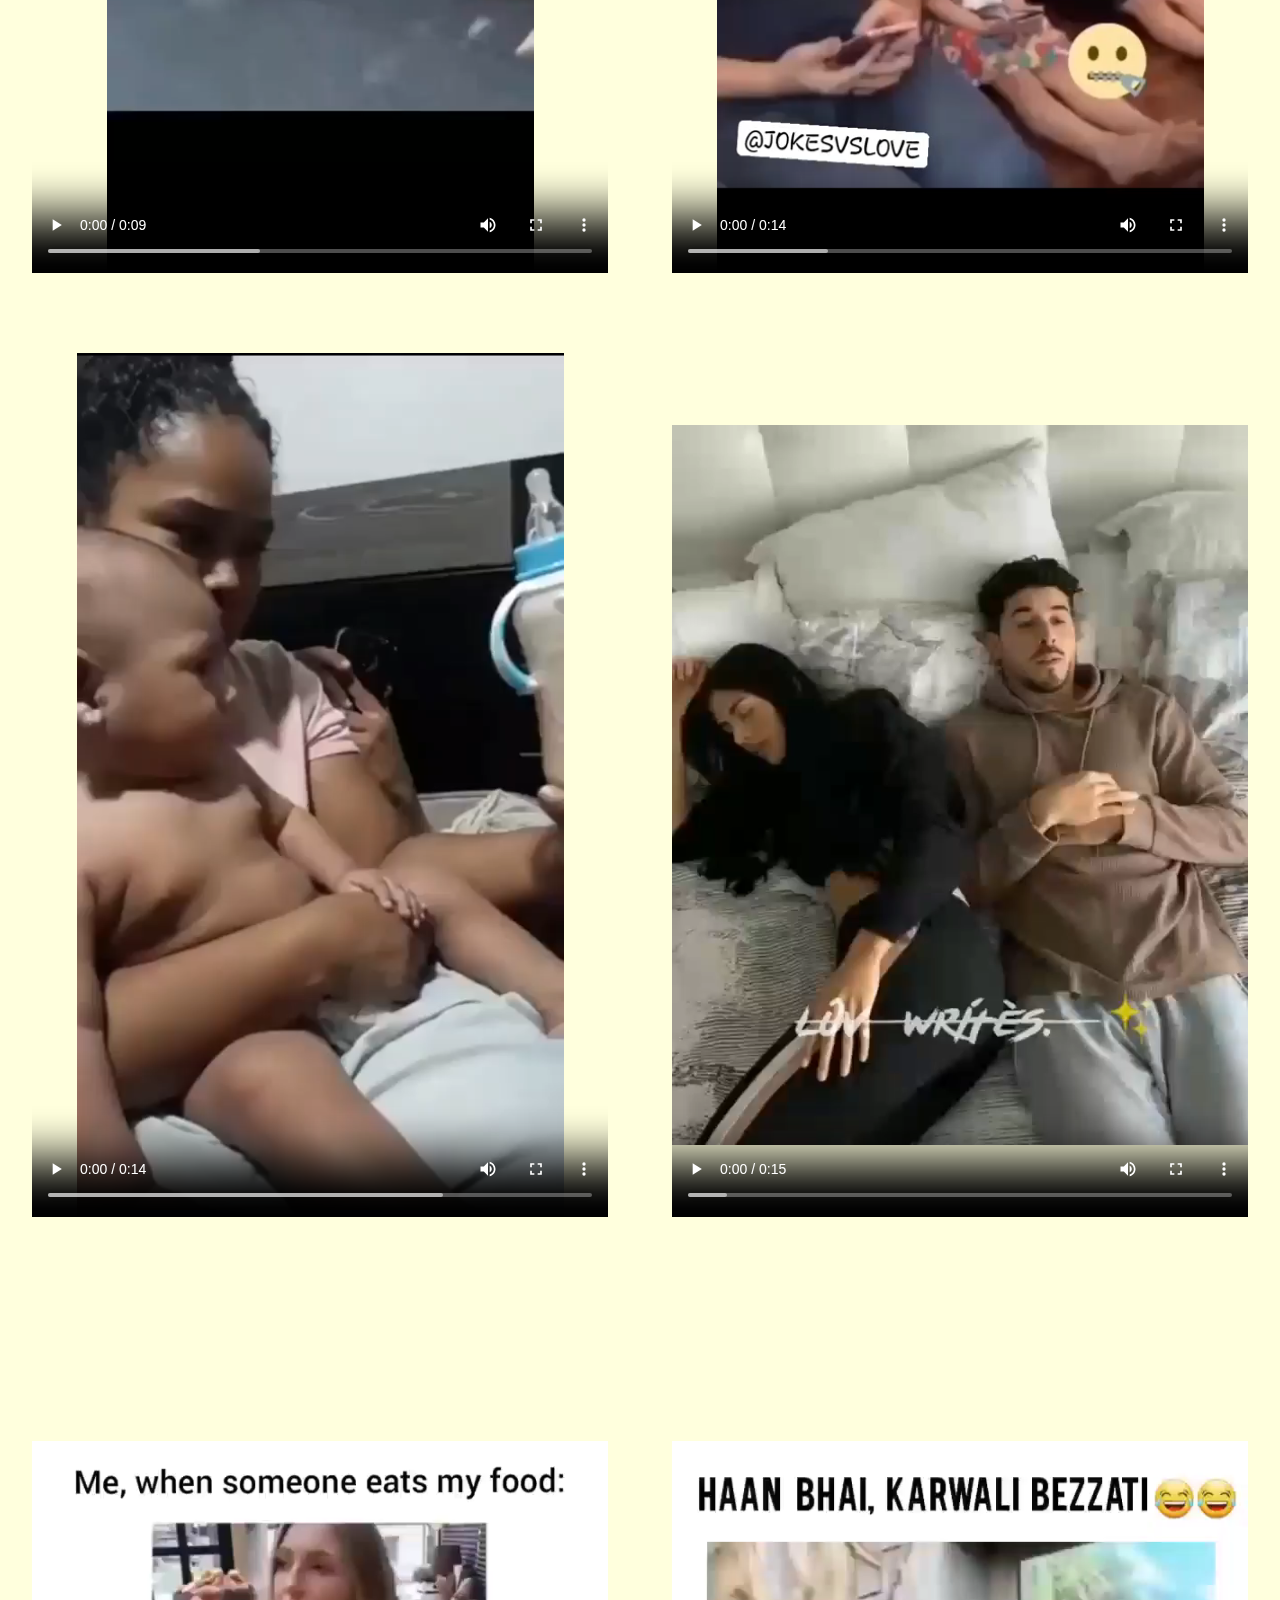
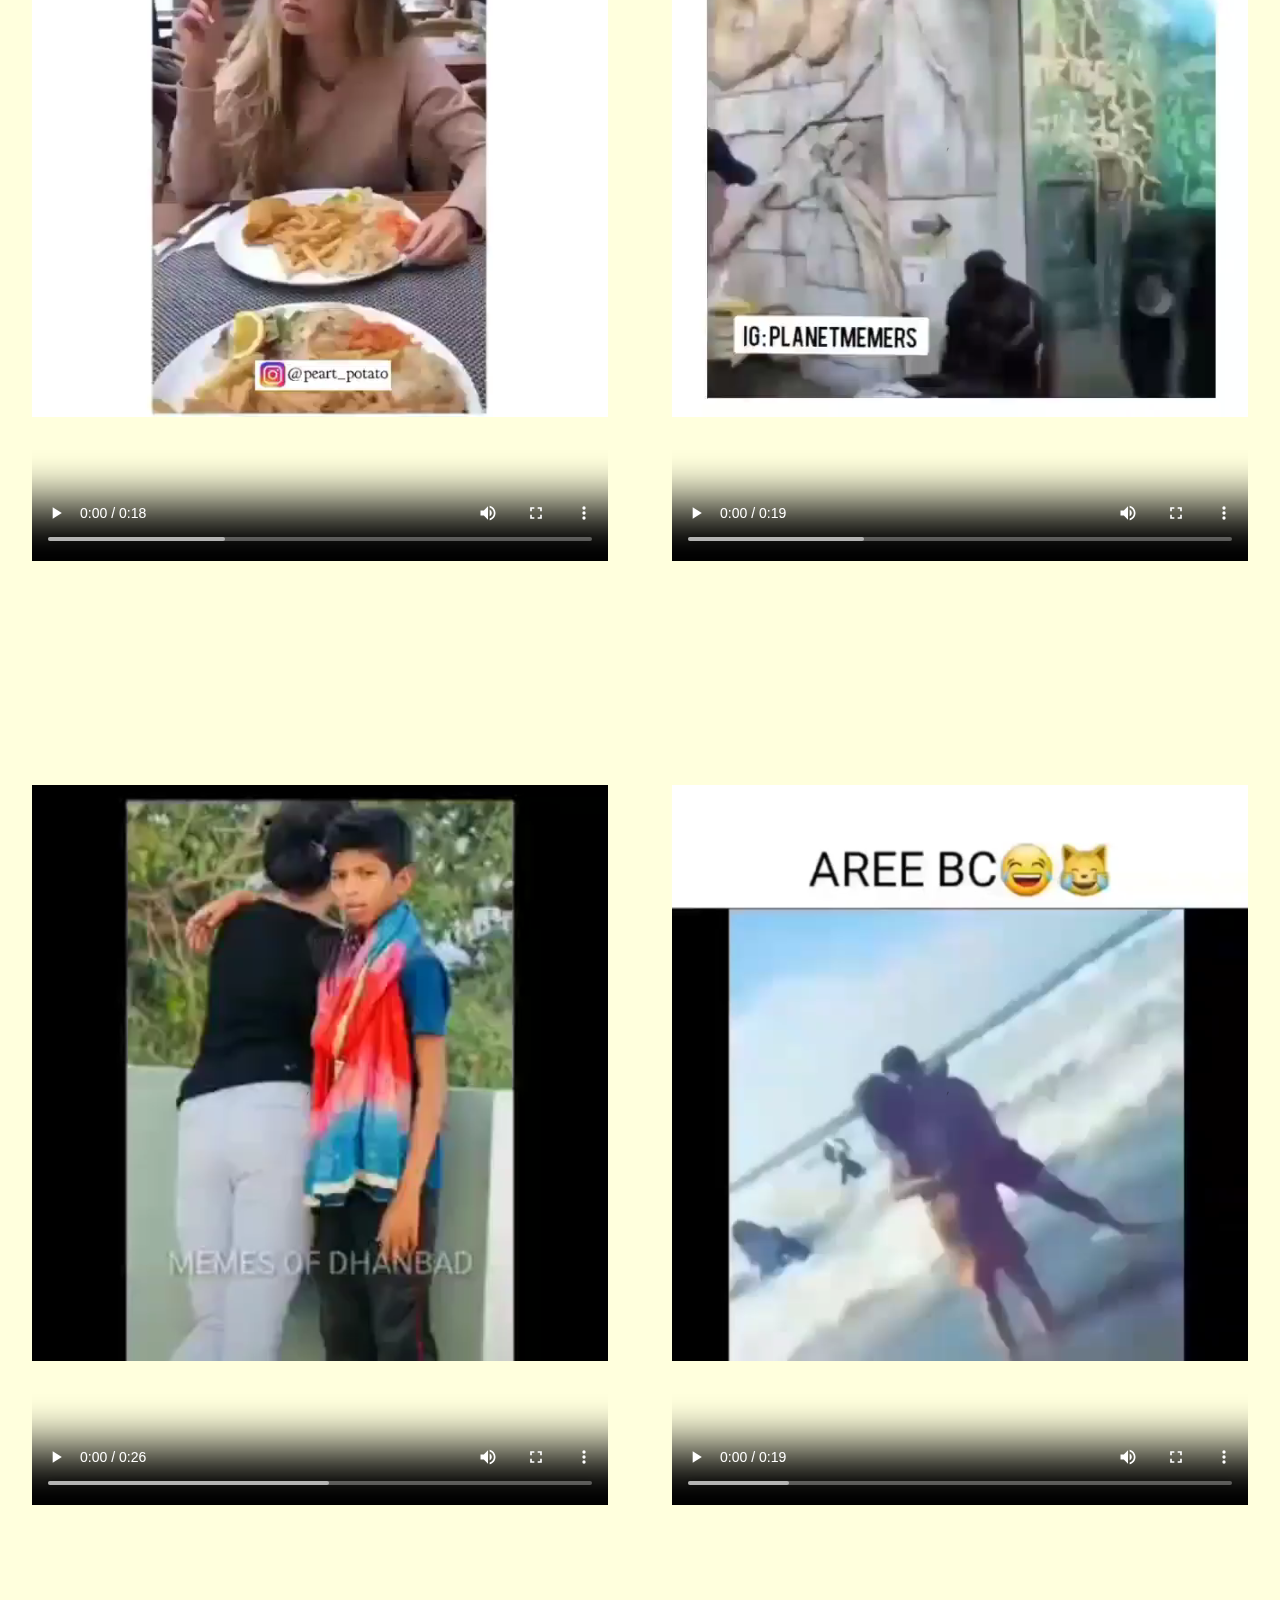
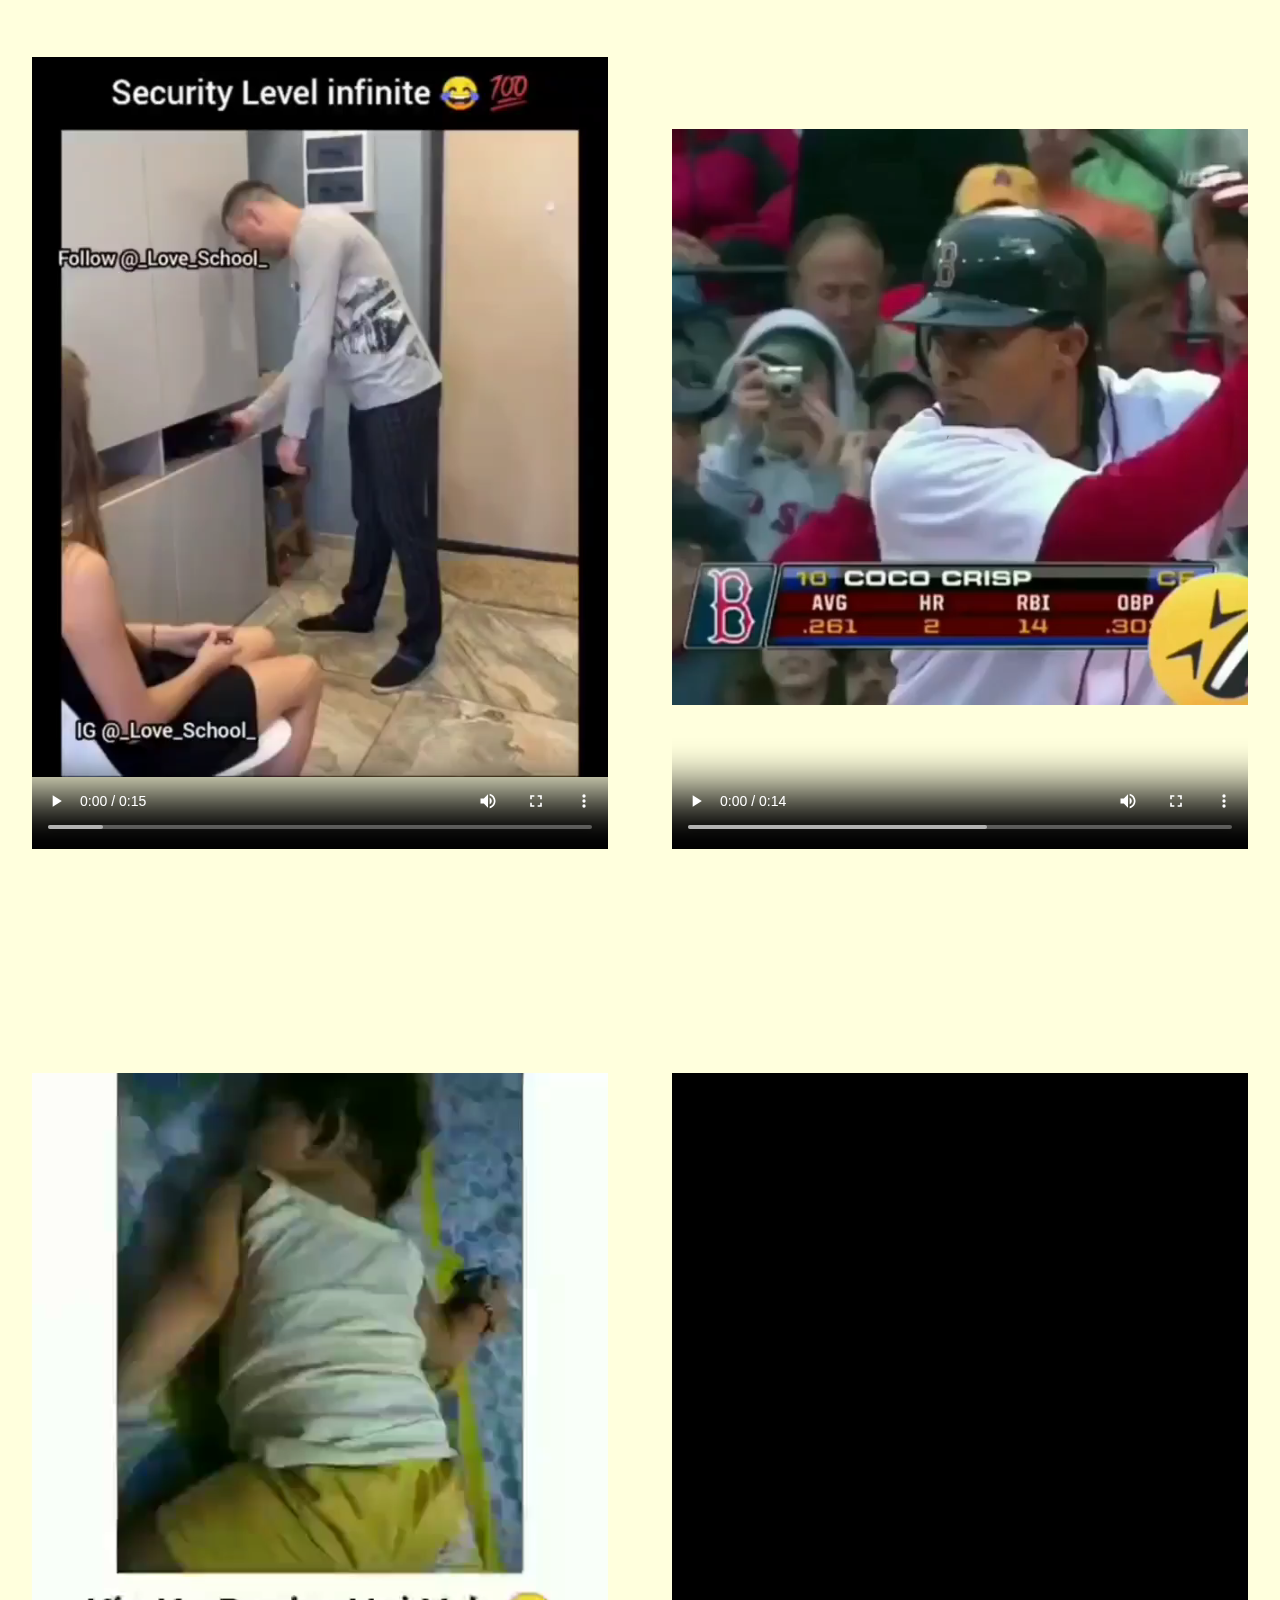
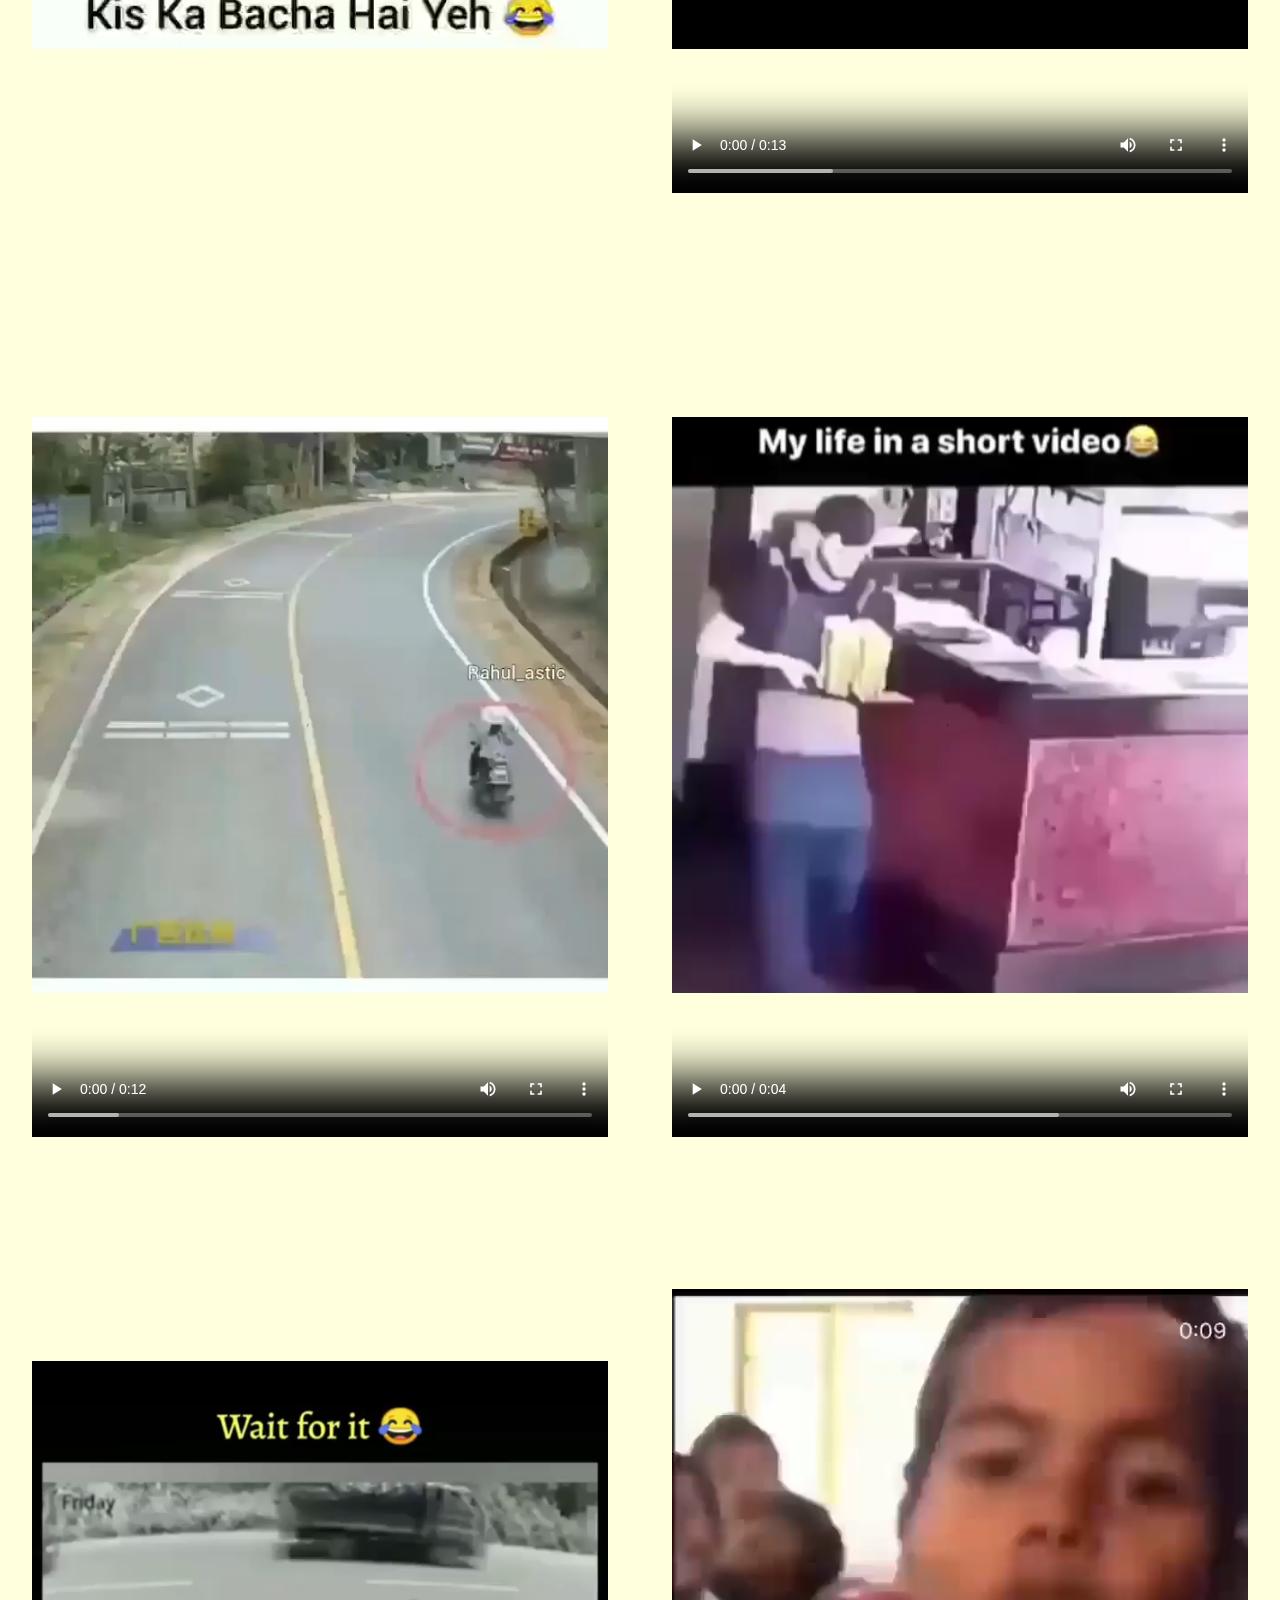
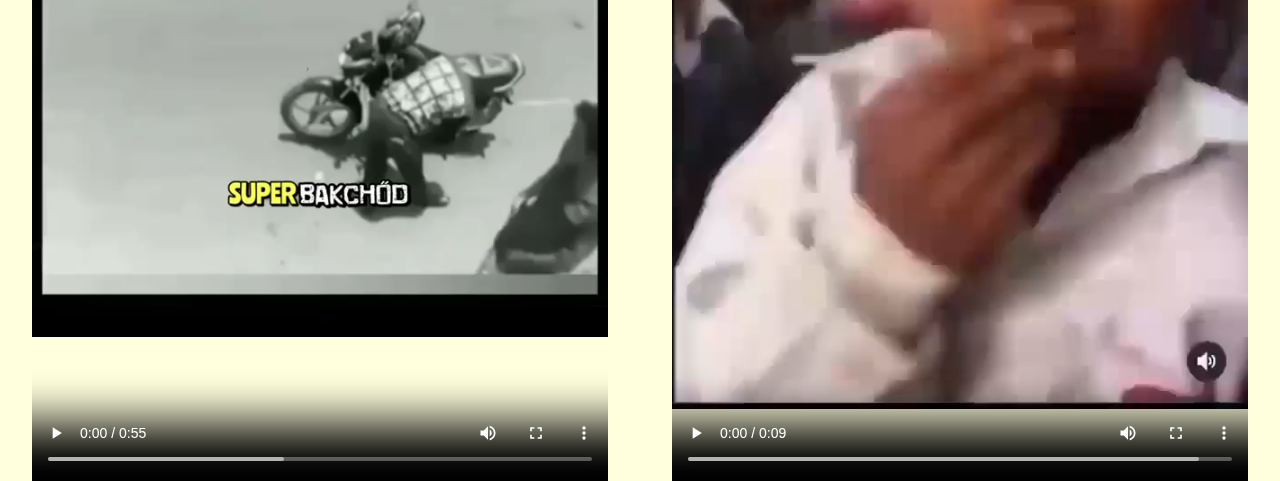
<file: videomemes.html>
<!DOCTYPE html>
<html lang="en" dir="ltr">
  <head>
    <meta name="viewport" content="width=device-width, initial-scale=1.0">
    <meta charset="utf-8">
    <link rel="stylesheet" href="css/videomemes.css">
    <link rel="stylesheet" href="css/query.css">
    <link href="https://fonts.googleapis.com/css2?family=Lato:wght@100;300;400&display=swap" rel="stylesheet">
    <title>VideoMemes</title>
  </head>
  <body>
    <header class="header">
      <h1>Welcome</h1>

      <button class = "btn" type="button" name="button">
        <a href="video.html">Go Back</a>
      </button>

    </header>

    <div class="video">
      <video class = "video-main"  src="videomemes/v0.mp4" controls type="video/mp4">
      </video>
      <video class = "video-main" src="videomemes/v1.mp4" controls type="video/mp4">
      </video>
      <video class = "video-main" src="videomemes/v2.mp4" controls type="video/mp4">
      </video>
      <video class = "video-main" src="videomemes/v3.mp4" controls type="video/mp4">
      </video>
      <video class = "video-main" src="videomemes/v4.mp4" controls type="video/mp4">
      </video>
      <video class = "video-main" src="videomemes/v5.mp4" controls type="video/mp4">
      </video>
      <video class = "video-main" src="videomemes/v6.mp4" controls type="video/mp4">
      </video>
      <video class = "video-main" src="videomemes/v7.mp4" controls type="video/mp4">
      </video>
      <video class = "video-main" src="videomemes/v8.mp4" controls type="video/mp4">
      </video>
      <video class = "video-main" src="videomemes/v9.mp4" controls type="video/mp4">
      </video>
      <video class = "video-main" src="videomemes/v10.mp4" controls type="video/mp4">
      </video>
      <video class = "video-main" src="videomemes/v11.mp4" controls type="video/mp4">
      </video>
      <video class = "video-main" src="videomemes/v12.mp4" controls type="video/mp4">
      </video>
      <video class = "video-main" src="videomemes/v13.mp4" controls type="video/mp4">
      </video>
      <video class = "video-main" src="videomemes/v14.mp4" controls type="video/mp4">
      </video>
      <video class = "video-main" src="videomemes/v15.mp4" controls type="video/mp4">
      </video>
      <video class = "video-main" src="videomemes/v16.mp4"  controls type="video/mp4">
      </video>
      <video class = "video-main" src="videomemes/v17.mp4" controls type="video/mp4">
      </video>
      <video class = "video-main" src="videomemes/v18.mp4" acontrols type="video/mp4">
      </video>
      <video class = "video-main" src="videomemes/v19.mp4" controls type="video/mp4">
      </video>
      <video class = "video-main" src="videomemes/v20.mp4" controls type="video/mp4">
      </video>
      <video class = "video-main" src="videomemes/v21.mp4" controls type="video/mp4">
      </video>
      <video class = "video-main" src="videomemes/v22.mp4" controls type="video/mp4">
      </video>
      <video class = "video-main" src="videomemes/v23.mp4" controls type="video/mp4">
      </video>
    </div>

  </body>
</html>
</file>
<file: css/index.css>
*{
  margin: 0;
  padding: 0;
  box-sizing: border-box;
}
html{
  font-size: 62.5%;
}
body{
  font-family: "Lato",cursive;
  background-color: rgba(0, 0, 0, 0.3);
  padding: 1rem;

}
.header-main{
  height: 100vh;
  background-image:linear-gradient(to right bottom, rgba(86, 88, 246, .5), rgba(40, 160, 80, 0.5)) , url(../image/index.jpg);
  background-size: cover;
  background-position: center;
  /* clip-path: polygon(0 0,100% 0,100% 70%,0 70%); */
  position: relative;
}
.main-head{
  color: #fff;
  font-size: 5rem;
  font-weight: 400;
  letter-spacing: 1rem;
  text-transform: uppercase;
  position: absolute;
  top: 30%;
  left: 35%;
  transform: translate(-40%,-35%);
  animation-name: topToBottom;
  animation-duration: 1s;
}

.sub-head{
  color: #fff;
  font-size: 3rem;
  font-weight: 400;
  letter-spacing: .5rem;
  text-transform: capitalize;
  position: absolute;
  top: 40%;
  left: 35%;
  animation-name: toRight;
  animation-duration: 2s;
}

.main-link{
  position: absolute;
  top: 50%;
  left: 3%;
  display: inline-block;
  float: left;
}

/* .btn{
  font-size: 3rem;
  font-weight: 400;
  color: #fff;
  background-color: orange;
  padding: 2rem 5rem;
  text-decoration: none;
  margin: 5rem;
  border-radius: 3rem;
} */
.btn{
  font-size: 3rem;
  font-weight: 400;
  color: #fff;
  background-color: orange;
  padding: 2rem 5rem;
  text-decoration: none;
  margin: 5rem;
  border-radius: 3rem;
  display: block;
}
.btn:hover{
  background-color: #fff;
  color: orange;
}

@keyframes topToBottom {
  0%{
    opacity: 0;
    transform: translateY(-100px);
  }
   70%{
     transform: translateX(-30px);
   }

  100%{
    opacity: 1;
    transform: translate(0);
  }
}

@keyframes toRight{
  0%{
    opacity: 0;
    transform: rotate(23deg);
  }

  70%{
    transform: rotate(46deg);
  }

  100%{
    opacity: 1;
    transform: translate(0);
  }
}
</file>
<file: css/memes.css>
body{
  background-color: rgba(0, 0, 0,0.7);
}

.nav-main a{
  font-size: 1.5rem;
  font-family: cursive,'Lobster';
  border-radius: 40px;
}
.memes-main h1{
  border-bottom: 2px solid rgba(0, 0, 0, 0.5);
  font-size: 3rem;
  margin: 1rem;
  color:#fff;

}
.memes-img{
  display:grid;
  grid-template-columns: 1fr;
  grid-gap: 4rem;
  display:flex;
  flex-flow: row wrap;
  justify-content: center;

}

.memes-img img{
  width: 90vw;
  height: auto;
}
.btn{
  border-radius: 10px;
  width: 15vw;;
  font-size: 3vh;
  margin: 3rem;
  justify-content: space-between;
}
.nav-main{
  background-color: #000000;
  display: inline-block;
  padding: 15px;
  margin-left: 10%;
}
.nav-main a{
  text-decoration: none;
  color: #fff;
  padding: 20px;
  font-size: 1.5rem;
  font-weight: bold;
  text-transform: uppercase;
  /* background-color: #00000; */
}
nav button{
  border-radius: 10px;
  margin: 3rem;
}
nav button:hover{
  background-color: green;
}.btn{
  border-radius: 10px;
  width: 15vw;;
  font-size: 3vh;
  margin: 3rem;
  justify-content: space-between;
}
.nav-main{
  background-color: #000000;
  display: inline-block;
  padding: 15px;
  margin-left: 10%;
}
.nav-main a{
  text-decoration: none;
  color: #fff;
  padding: 20px;
  font-size: 1.5rem;
  font-weight: bold;
  text-transform: uppercase;
  /* background-color: #00000; */
}
nav button{
  border-radius: 10px;
  margin: 3rem;
}
nav button:hover{
  background-color: green;
}

@media only screen and (min-width:1000px) {
  .memes-img{
    display: grid;
    grid-template-columns: repeat(auto,minmax(400px,3fr));
    grid-gap: 3rem;
    margin: 3rem;
    display:flex;
    flex-flow: row wrap;
    justify-content: center;

  }
  .memes-img img{
    width: 35vw;
    height: auto;


  }

  .memes-main{
    font-size:2rem;
    color: #fff;
    font-weight: bold;
    font-family: 'Lobster', cursive;
  }

  .btn{
    border-radius: 10px;
    width: 15vw;;
    font-size: 3vh;
    margin: 3rem;
    justify-content: space-between;
  }
  .nav-main{
    background-color: #000000;
    display: inline-block;
    padding: 15px;
    margin-left: 10%;
  }
  .nav-main a{
    text-decoration: none;
    color: #fff;
    padding: 20px;
    font-size: 1.5rem;
    font-weight: bold;
    text-transform: uppercase;
    background-color: #00000;
  }
  nav button{
    border-radius: 10px;
    margin: 3rem;
  }
  nav button:hover{
    background-color: green;
  }
  img{
    width: 400px;
    height: 400px;
  }

  .header-main-bestwords{
    margin: 2rem;
    font-size: 2rem;
    font-family: cursive;
  }

}
</file>
<file: css/videomemes.css>
*{
  margin:0;
  padding:0;
  box-sizing: border-box;
}

body{
  font-family: 'Lato',sans-serif;
  font-weight: 400;
  font-size: 16px;
  line-height: 1.7;
  color: #4169E1;

}

@media only screen and (max-width:1920px) {

  body{
    background-color: #ffd;
    font-style: cursive,italic;
  }
  .btn{
    background-color: orange;
    border-radius: 1rem;
    border-color: orange;
    padding: 1.5rem;
    margin: 1.5rem;

  }

  .btn a{
    text-decoration: none;
    font-size: 2rem;
    font-weight: 400;
    color: #fff;
  }

  .header h1{
    display: flex;
    justify-content: center;
    font-size:5rem;
    font-weight: bold;
    margin: 1.5rem;
    padding: 1rem;
    text-align: center;
  }


.video{
  display: flex;
  flex-flow: row wrap;
  justify-content: center;
  justify-content: space-around;
}

.video-main{
  width: 45vw;
  height: 96vh;
  margin-top:5rem;

}

}

@media only screen and (max-width:1200px) {
  body{
    background-color: #ffe;
  }

  .btn{
    background-color: orange;
    border-radius: 1rem;
    border-color: orange;
    padding: 1.5rem;
    margin: 1.5rem;

  }

  .btn a{
    text-decoration: none;
    font-size: 2rem;
    font-weight: 400;
    color: #fff;
  }

  .header h1{
    display: flex;
    justify-content: center;
    font-size:5rem;
    font-weight: bold;
    margin: 1.5rem;
    padding: 1rem;
    text-align: center;

  }


.video{
  display: flex;
  flex-flow: row wrap;
  justify-content: center;
  justify-content: space-around;


}

.video-main{
  width: 48vw;
  height: 96vh;
  margin-top:3rem;

}


}



@media only screen and (max-width:1023px) {
  body{
    background-color: #ffb;
    font-style: cursive,italic;
  }

  .btn{
    background-color: orange;
    border-radius: 1rem;
    border-color: orange;
    padding: 1.5rem;
    margin: 1.5rem;

  }

  .btn a{
    text-decoration: none;
    font-size: 2rem;
    font-weight: 400;
    color: #fff;
  }

  .header h1{
    display: flex;
    justify-content: center;
    font-size:3rem;
    font-weight: bold;
    margin: 1.5rem;
    padding: 1rem;
    text-align: center;

  }


  .video{
    display: flex;
    flex-flow: row wrap;
    justify-content: center;
    justify-content: space-around;

  }

  .video-main{
  width: 48vw;
  height: 96vh;
  margin-top:1rem;

  }
}



@media only screen and (max-width:767px) {
  body{
    background-color: #ffc;
    font-style: cursive,italic;
  }
  .btn{
    background-color: orange;
    border-radius: 1rem;
    border-color: orange;
    padding: 1.5rem;
    margin: 1.5rem;

  }

  .btn a{
    text-decoration: none;
    font-size: 1.5rem;
    font-weight: 400;
    color: #fff;
  }


  .header h1{
    display: flex;
    justify-content: center;
    font-size:3rem;
    font-weight: bold;
    margin: 1.5rem;
    padding: 1rem;
    text-align: center;

  }


  .video{
    display: flex;
    flex-flow: row wrap;
    justify-content: center;
    justify-content: space-around;

  }

  .video-main{
  width: 50vw;
  height: 96vh;
  margin-top:1rem;

  }
}



@media only screen and (max-width:480px) {
  body{
    background-color: #e0cff9;
    font-style: cursive,italic;
  }

  .btn{
    background-color: #00F17D;
    border-radius: 1rem;
    border-color: #00F17D;
    padding: 1rem;
    margin: 1.5rem;

  }

  .btn a{
    text-decoration: none;
    font-size: 1.5rem;
    font-weight: 400;
    color: #000;
  }

  .header h1{
    display: flex;
    justify-content: center;
    font-size:2.5rem;
    font-weight: bold;
    margin: 1.5rem;
    padding: 1rem;
    text-align: center;

  }


  .video{
    display: flex;
    flex-flow: row wrap;
    justify-content: center;
    justify-content: space-around;
  }

  .video-main{
  width: 100vw;
  height: 100vh;
  margin-top:1rem;

  }
}
</file>
<file: css/query.css>
/*device screen width smaller than 1140px row */
/* @media only screen and (max-width:1200px) {

  .header h1{
    display: flex;
    justify-content: center;
    font-size:5rem;
    font-weight: bold;
    margin: 1.5rem;
    padding: 1rem;
    text-align: center;
    border:3px solid #000;
  }


.video{
  display: flex;
  flex-flow: row wrap;
  justify-content: center;
  justify-content: space-around;

}

.video-main{
  width: 48vw;
  height: 96vh;
  margin-top:2rem;

}


}



@media only screen and (max-width:1023px) {

  .header h1{
    display: flex;
    justify-content: center;
    font-size:3rem;
    font-weight: bold;
    margin: 1.5rem;
    padding: 1rem;
    text-align: center;
    border:3px solid #000;
  }


  .video{
    display: flex;
    flex-flow: row wrap;
    justify-content: center;
    justify-content: space-around;

  }

  .video-main{
  width: 48vw;
  height: 96vh;
  margin-top:1rem;

  }
}



@media only screen and (max-width:767px) {

  .header h1{
    display: flex;
    justify-content: center;
    font-size:3rem;
    font-weight: bold;
    margin: 1.5rem;
    padding: 1rem;
    text-align: center;
    border:3px solid #000;
  }


  .video{
    display: flex;
    flex-flow: row wrap;
    justify-content: center;
    justify-content: space-around;

  }

  .video-main{
  width: 48vw;
  height: 96vh;
  margin-top:1rem;

  }
}



@media only screen and (max-width:480px) {
  .header h1{
    display: flex;
    justify-content: center;
    font-size:3rem;
    font-weight: bold;
    margin: 1.5rem;
    padding: 1rem;
    text-align: center;
    border:3px solid #000;
  }


  .video{
    display: flex;
    flex-flow: row wrap;
    justify-content: center;
    justify-content: space-around;
  }

  .video-main{
  width: 48vw;
  height: 96vh;
  margin-top:1rem;

  }
} */
</file>
